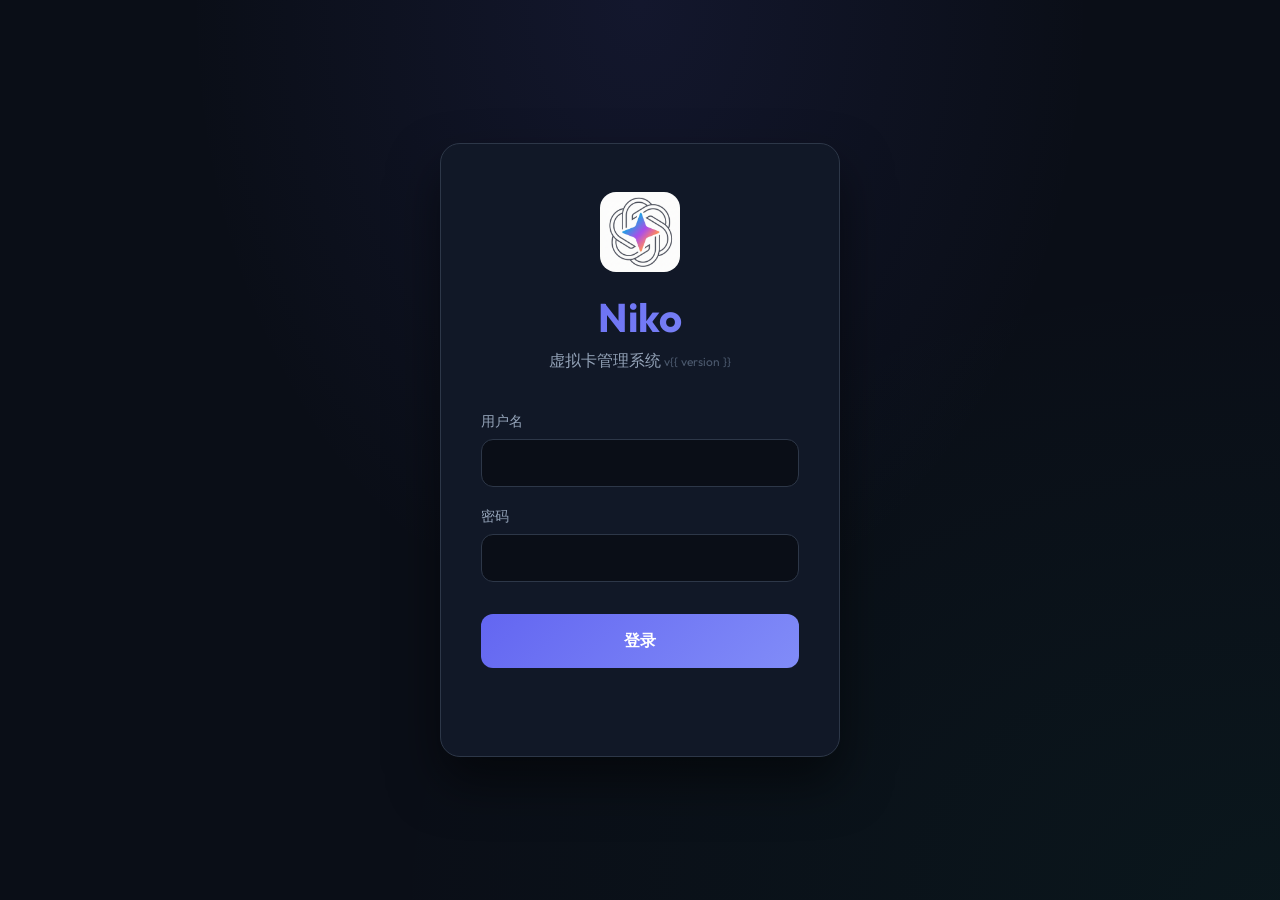
<file: templates/login.html>
<!DOCTYPE html>
<html lang="zh-CN">
<head>
    <meta charset="UTF-8">
    <meta name="viewport" content="width=device-width, initial-scale=1.0, maximum-scale=1.0, user-scalable=no">
    <meta name="theme-color" content="#6366f1">
    <meta name="apple-mobile-web-app-capable" content="yes">
    <meta name="apple-mobile-web-app-status-bar-style" content="black-translucent">
    <meta name="apple-mobile-web-app-title" content="Niko">
    <title>登录 - Niko 虚拟卡</title>
    <link rel="icon" type="image/png" href="/static/favicon.png">
    <link rel="stylesheet" href="/static/style.css">
    <link rel="manifest" href="/static/manifest.json">
    <link rel="apple-touch-icon" href="/static/icon-192.png">
</head>
<body class="login-page">
    <div class="login-container">
        <div class="login-card">
            <div class="login-header">
                <img src="/static/icon.png" alt="Logo" class="login-logo">
                <h1>Niko</h1>
                <p>虚拟卡管理系统 <span class="version">v{{ version }}</span></p>
            </div>
            
            <form class="login-form" onsubmit="handleLogin(event)">
                <div class="form-field">
                    <label for="username">用户名</label>
                    <input type="text" id="username" name="username" required autocomplete="username">
                </div>
                <div class="form-field">
                    <label for="password">密码</label>
                    <input type="password" id="password" name="password" required autocomplete="current-password">
                </div>
                <button type="submit" class="login-btn" id="loginBtn">
                    <span class="btn-text">登录</span>
                    <span class="btn-loading" style="display: none;">
                        <span class="spinner"></span>
                    </span>
                </button>
            </form>
            
            <div id="errorMsg" class="error-msg"></div>
        </div>
    </div>

    <script>
        // 检查是否已登录
        async function checkAuth() {
            const rt = localStorage.getItem('refresh_token');
            if (!rt) return;
            
            try {
                const response = await fetch('/api/auth/refresh', {
                    method: 'POST',
                    headers: { 'Content-Type': 'application/json' },
                    body: JSON.stringify({ refresh_token: rt })
                });
                const data = await response.json();
                
                if (data.success) {
                    localStorage.setItem('access_token', data.access_token);
                    window.location.href = '/admin';
                }
            } catch (e) {
                console.log('Token refresh failed');
            }
        }
        
        checkAuth();

        async function handleLogin(e) {
            e.preventDefault();
            
            const username = document.getElementById('username').value.trim();
            const password = document.getElementById('password').value;
            const btn = document.getElementById('loginBtn');
            const errorMsg = document.getElementById('errorMsg');
            
            if (!username || !password) {
                errorMsg.textContent = '请输入用户名和密码';
                return;
            }
            
            btn.disabled = true;
            btn.querySelector('.btn-text').style.display = 'none';
            btn.querySelector('.btn-loading').style.display = 'inline-flex';
            errorMsg.textContent = '';
            
            try {
                const response = await fetch('/api/auth/login', {
                    method: 'POST',
                    headers: { 'Content-Type': 'application/json' },
                    body: JSON.stringify({ username, password })
                });
                
                const data = await response.json();
                
                if (data.success) {
                    // 保存tokens
                    localStorage.setItem('refresh_token', data.refresh_token);
                    localStorage.setItem('access_token', data.access_token);
                    localStorage.setItem('username', data.username);
                    localStorage.setItem('is_admin', data.is_admin);
                    
                    // 跳转到管理面板
                    window.location.href = '/admin';
                } else {
                    errorMsg.textContent = data.error || '登录失败';
                }
            } catch (error) {
                errorMsg.textContent = '网络错误，请重试';
            } finally {
                btn.disabled = false;
                btn.querySelector('.btn-text').style.display = 'inline';
                btn.querySelector('.btn-loading').style.display = 'none';
            }
        }
        
        // 注册 Service Worker
        if ('serviceWorker' in navigator) {
            navigator.serviceWorker.register('/static/sw.js')
                .catch(err => console.log('SW registration failed:', err));
        }
    </script>
</body>
</html>
</file>
<file: static/style.css>
/* Mercury 虚拟卡管理 - 样式表 */

@import url('https://fonts.googleapis.com/css2?family=JetBrains+Mono:wght@400;500;600&family=Outfit:wght@300;400;500;600;700&display=swap');

:root {
    --bg-primary: #0a0e17;
    --bg-secondary: #111827;
    --bg-card: #1a2233;
    --bg-card-hover: #1e2840;
    --accent: #6366f1;
    --accent-light: #818cf8;
    --accent-glow: rgba(99, 102, 241, 0.3);
    --success: #10b981;
    --danger: #ef4444;
    --warning: #f59e0b;
    --text-primary: #f1f5f9;
    --text-secondary: #94a3b8;
    --text-muted: #64748b;
    --border: #2d3748;
    --border-light: #374151;
}

* {
    margin: 0;
    padding: 0;
    box-sizing: border-box;
}

html,
body {
    height: 100%;
    overflow: hidden;
    overscroll-behavior: none;
}

body {
    font-family: 'Outfit', -apple-system, BlinkMacSystemFont, sans-serif;
    background: var(--bg-primary);
    color: var(--text-primary);
    background-image:
        radial-gradient(ellipse at top, rgba(99, 102, 241, 0.1) 0%, transparent 50%),
        radial-gradient(ellipse at bottom right, rgba(16, 185, 129, 0.05) 0%, transparent 50%);
}

/* Container - 用于登录页等独立页面 */
.container {
    max-width: 900px;
    margin: 0 auto;
    padding: 40px 20px;
}

/* Header - 用于登录页 */
header {
    text-align: center;
    margin-bottom: 48px;
}

header h1 {
    font-size: 2.5rem;
    font-weight: 700;
    background: linear-gradient(135deg, var(--text-primary) 0%, var(--accent-light) 100%);
    -webkit-background-clip: text;
    -webkit-text-fill-color: transparent;
    background-clip: text;
    margin-bottom: 8px;
}

.subtitle {
    color: var(--text-secondary);
    font-size: 1.1rem;
    font-weight: 300;
}

/* Control Panel */
.control-panel {
    background: var(--bg-card);
    border: 1px solid var(--border);
    border-radius: 16px;
    padding: 28px;
    margin-bottom: 16px;
}

.control-panel h2 {
    font-size: 1.25rem;
    font-weight: 600;
    margin-bottom: 20px;
    color: var(--text-primary);
}

.form-row {
    display: flex;
    gap: 20px;
    align-items: flex-end;
    flex-wrap: wrap;
}

.form-group {
    flex: 1;
    min-width: 150px;
}

.form-group label {
    display: block;
    font-size: 0.875rem;
    font-weight: 500;
    color: var(--text-secondary);
    margin-bottom: 8px;
}

.form-group input {
    width: 100%;
    padding: 12px 16px;
    font-size: 1rem;
    font-family: 'JetBrains Mono', monospace;
    background: var(--bg-secondary);
    border: 1px solid var(--border);
    border-radius: 10px;
    color: var(--text-primary);
    transition: all 0.2s ease;
}

.form-group input:focus {
    outline: none;
    border-color: var(--accent);
    box-shadow: 0 0 0 3px var(--accent-glow);
}

.form-group select {
    width: 100%;
    padding: 12px 16px;
    font-size: 1rem;
    font-family: 'JetBrains Mono', monospace;
    background: var(--bg-secondary);
    border: 1px solid var(--border);
    border-radius: 10px;
    color: var(--text-primary);
    transition: all 0.2s ease;
    cursor: pointer;
    appearance: none;
    background-image: url("data:image/svg+xml,%3Csvg xmlns='http://www.w3.org/2000/svg' width='12' height='12' viewBox='0 0 24 24' fill='none' stroke='%239ca3af' stroke-width='2'%3E%3Cpath d='M6 9l6 6 6-6'/%3E%3C/svg%3E");
    background-repeat: no-repeat;
    background-position: right 12px center;
}

.form-group select:focus {
    outline: none;
    border-color: var(--accent);
    box-shadow: 0 0 0 3px var(--accent-glow);
}

.form-group input:disabled,
.form-group select:disabled {
    cursor: not-allowed;
    color: var(--text-muted);
    background: rgba(15, 23, 42, 0.72);
    opacity: 0.68;
}

.control-panel-note {
    margin-top: 14px;
    font-size: 0.82rem;
    color: var(--text-muted);
}

.control-panel-note.active {
    color: #a5b4fc;
}

.sub-control-panel {
    margin-top: 18px;
    padding-top: 18px;
    border-top: 1px solid rgba(148, 163, 184, 0.14);
}

.sub-control-panel.standalone {
    margin-top: 0;
    padding-top: 0;
    border-top: none;
}

.sub-control-panel-header {
    display: flex;
    align-items: flex-start;
    justify-content: space-between;
    gap: 16px;
    margin-bottom: 14px;
}

.sub-control-panel-header h3 {
    margin: 0;
    font-size: 1rem;
    color: var(--text-primary);
}

.sub-control-panel-header p {
    margin: 6px 0 0;
    font-size: 0.84rem;
    color: var(--text-secondary);
}

.sub-control-panel-summary {
    display: flex;
    align-items: center;
    gap: 8px;
    white-space: nowrap;
    color: var(--text-secondary);
    font-size: 0.84rem;
}

.old-card-channel-grid {
    display: grid;
    grid-template-columns: repeat(auto-fit, minmax(220px, 1fr));
    gap: 12px;
    margin-bottom: 16px;
}

.old-card-channel-card {
    background: rgba(15, 23, 42, 0.48);
    border: 1px solid var(--border);
    border-radius: 14px;
    padding: 14px 16px;
    display: flex;
    flex-direction: column;
    gap: 10px;
}

.old-card-channel-card.disabled {
    opacity: 0.68;
}

.old-card-channel-top {
    display: flex;
    align-items: flex-start;
    justify-content: space-between;
    gap: 10px;
}

.old-card-channel-title {
    display: flex;
    flex-direction: column;
    gap: 4px;
}

.old-card-channel-title strong {
    font-size: 0.96rem;
    color: var(--text-primary);
}

.old-card-channel-title span {
    font-size: 0.8rem;
    color: var(--text-secondary);
}

.old-card-channel-stats {
    display: flex;
    flex-wrap: wrap;
    gap: 8px;
}

.old-card-stat-badge {
    padding: 4px 10px;
    border-radius: 999px;
    font-size: 0.76rem;
    color: var(--text-secondary);
    background: rgba(148, 163, 184, 0.12);
    border: 1px solid rgba(148, 163, 184, 0.12);
}

.old-card-stat-badge.available {
    color: #86efac;
    background: rgba(34, 197, 94, 0.16);
    border-color: rgba(34, 197, 94, 0.18);
}

.old-card-stat-badge.disabled {
    color: #fca5a5;
    background: rgba(239, 68, 68, 0.16);
    border-color: rgba(239, 68, 68, 0.18);
}

.old-card-channel-actions {
    display: flex;
    justify-content: flex-end;
}

.old-card-channel-actions button {
    min-width: 92px;
}

button {
    padding: 12px 24px;
    font-size: 1rem;
    font-weight: 600;
    font-family: inherit;
    border: none;
    border-radius: 10px;
    cursor: pointer;
    transition: all 0.2s ease;
}

#createBtn {
    background: linear-gradient(135deg, var(--accent) 0%, var(--accent-light) 100%);
    color: white;
    min-width: 140px;
}

#createBtn:hover:not(:disabled) {
    transform: translateY(-2px);
    box-shadow: 0 8px 24px var(--accent-glow);
}

#createBtn:disabled {
    opacity: 0.7;
    cursor: not-allowed;
}

.btn-group {
    display: flex;
    gap: 8px;
}

.btn-link {
    display: flex;
    align-items: center;
    justify-content: center;
    width: 46px;
    height: 46px;
    background: rgba(99, 102, 241, 0.1);
    border: 1px solid var(--accent);
    border-radius: 10px;
    color: var(--accent-light);
    text-decoration: none;
    transition: all 0.2s ease;
}

.btn-link:hover {
    background: var(--accent);
    color: white;
}

/* Card List */
.card-list {
    background: var(--bg-card);
    border: 1px solid var(--border);
    border-radius: 16px;
    padding: 28px;
}

.list-header {
    display: flex;
    justify-content: space-between;
    align-items: center;
    padding: 16px 20px;
    background: var(--bg-card);
    border: 1px solid var(--border);
    border-radius: 12px;
}

.list-header h2 {
    font-size: 1.25rem;
    font-weight: 600;
    display: flex;
    align-items: center;
    gap: 12px;
    position: relative;
}

.local-latency {
    display: flex;
    align-items: center;
    gap: 10px;
    font-size: 0.9rem;
    color: var(--text-secondary);
}

.badge {
    background: var(--accent);
    color: white;
    font-size: 0.75rem;
    font-weight: 600;
    padding: 4px 10px;
    border-radius: 20px;
    min-width: 42px;
    text-align: center;
    display: inline-block;
}

.btn-danger {
    background: transparent;
    color: var(--danger);
    border: 1px solid var(--danger);
    font-size: 0.875rem;
    padding: 8px 16px;
}

.btn-danger:hover {
    background: var(--danger);
    color: white;
}

/* Card Items */
.card-item {
    background: var(--bg-secondary);
    border: 1px solid var(--border);
    border-radius: 12px;
    padding: 20px;
    margin-bottom: 12px;
    display: flex;
    justify-content: space-between;
    align-items: center;
    gap: 20px;
    transition: all 0.2s ease;
}

.card-item:hover {
    background: var(--bg-card-hover);
    border-color: var(--border-light);
}

.card-item:last-child {
    margin-bottom: 0;
}

/* 紧凑卡片样式 */
.card-item-compact {
    background: var(--bg-secondary);
    border: 1px solid var(--border);
    border-radius: 10px;
    padding: 12px 16px;
    margin-bottom: 8px;
    display: flex;
    align-items: center;
    gap: 16px;
    transition: all 0.2s ease;
}

.card-item-compact:hover {
    background: var(--bg-card-hover);
    border-color: var(--border-light);
}

.card-item-compact:last-child {
    margin-bottom: 0;
}

.card-item-compact .card-pan {
    font-family: 'JetBrains Mono', monospace;
    font-size: 1rem;
    font-weight: 600;
    color: var(--text-primary);
    letter-spacing: 1px;
    cursor: pointer;
    padding: 4px 8px;
    border-radius: 6px;
    transition: background 0.15s;
    order: 1;
}

.card-item-compact .card-pan:hover {
    background: rgba(99, 102, 241, 0.15);
}

.card-item-compact .card-exp {
    font-family: 'JetBrains Mono', monospace;
    font-size: 0.9rem;
    color: var(--text-secondary);
    cursor: pointer;
    padding: 4px 8px;
    border-radius: 6px;
    transition: background 0.15s;
    order: 2;
}

.card-item-compact .card-exp:hover {
    background: rgba(99, 102, 241, 0.15);
}

.card-item-compact .card-cvv {
    font-family: 'JetBrains Mono', monospace;
    font-size: 0.9rem;
    color: var(--text-secondary);
    cursor: pointer;
    padding: 4px 8px;
    border-radius: 6px;
    transition: background 0.15s;
    min-width: 40px;
    text-align: center;
    order: 3;
}

.card-item-compact .card-cvv:hover {
    background: rgba(99, 102, 241, 0.15);
}

.card-item-compact .card-limit-badge {
    font-size: 0.75rem;
    padding: 2px 8px;
    background: linear-gradient(135deg, var(--success) 0%, #059669 100%);
    color: white;
    border-radius: 10px;
    font-weight: 600;
    order: 4;
}

.card-type-badge {
    font-size: 0.7rem;
    padding: 2px 6px;
    border-radius: 4px;
    font-weight: 600;
    order: 5;
}

.card-type-badge.credit {
    background: linear-gradient(135deg, #6366f1 0%, #4f46e5 100%);
    color: white;
}

.card-type-badge.debit {
    background: linear-gradient(135deg, #f59e0b 0%, #d97706 100%);
    color: white;
}

.key-channel-badge {
    display: inline-flex;
    align-items: center;
    max-width: 180px;
    padding: 3px 10px;
    border-radius: 999px;
    font-size: 0.72rem;
    font-weight: 600;
    line-height: 1;
    white-space: nowrap;
    overflow: hidden;
    text-overflow: ellipsis;
}

.key-channel-badge.bound {
    background: rgba(99, 102, 241, 0.16);
    color: #818cf8;
    border: 1px solid rgba(99, 102, 241, 0.28);
}

.key-channel-badge.generic {
    background: rgba(148, 163, 184, 0.16);
    color: var(--text-secondary);
    border: 1px solid rgba(148, 163, 184, 0.24);
}

.card-created-time {
    font-size: 0.7rem;
    color: var(--text-muted);
    order: 6;
}

.card-item-compact .key-channel-badge {
    order: 5;
}

.card-item-compact .card-countdown {
    font-size: 0.85rem;
    color: var(--success);
    margin-left: auto;
    min-width: 70px;
    text-align: right;
    order: 7;
}

.card-item-compact .btn-copy {
    order: 8;
}

.card-item-compact .btn-delete {
    order: 9;
}

.btn-sm {
    padding: 4px 10px !important;
    font-size: 0.75rem !important;
    border-radius: 6px !important;
}

.btn-danger-outline {
    background: transparent;
    color: var(--danger);
    border: 1px solid var(--danger);
    padding: 8px 16px;
    font-size: 0.875rem;
    font-weight: 500;
    border-radius: 8px;
    cursor: pointer;
    transition: all 0.2s ease;
}

.btn-danger-outline:hover {
    background: var(--danger);
    color: white;
}

.card-main {
    flex: 1;
}

.card-header {
    display: flex;
    align-items: center;
    gap: 12px;
    margin-bottom: 12px;
    flex-wrap: wrap;
}

.card-number {
    font-family: 'JetBrains Mono', monospace;
    font-size: 1.5rem;
    font-weight: 600;
    letter-spacing: 2px;
    color: var(--text-primary);
}

.card-account {
    font-size: 0.75rem;
    padding: 4px 10px;
    background: rgba(99, 102, 241, 0.15);
    color: var(--accent-light);
    border-radius: 20px;
    font-weight: 500;
}

.card-limit-badge {
    font-size: 0.8rem;
    padding: 4px 12px;
    background: linear-gradient(135deg, var(--success) 0%, #059669 100%);
    color: white;
    border-radius: 20px;
    font-weight: 600;
}

.card-details {
    display: flex;
    gap: 24px;
    flex-wrap: wrap;
}

.detail-item {
    display: flex;
    flex-direction: column;
    gap: 4px;
}

.detail-item label {
    font-size: 0.75rem;
    color: var(--text-muted);
    text-transform: uppercase;
    letter-spacing: 0.5px;
}

.detail-item .value {
    font-family: 'JetBrains Mono', monospace;
    font-size: 1rem;
    color: var(--text-secondary);
}

.countdown {
    color: var(--success) !important;
    font-weight: 500;
}

.countdown.expiring {
    color: var(--warning) !important;
    animation: pulse 1s infinite;
}

@keyframes pulse {

    0%,
    100% {
        opacity: 1;
    }

    50% {
        opacity: 0.5;
    }
}

.card-actions {
    display: flex;
    gap: 8px;
}

.btn-copy,
.btn-delete {
    padding: 8px 16px;
    font-size: 0.875rem;
    font-weight: 500;
    border-radius: 8px;
}

.btn-copy {
    background: var(--bg-card);
    color: var(--text-secondary);
    border: 1px solid var(--border);
}

.btn-copy:hover {
    background: var(--accent);
    color: white;
    border-color: var(--accent);
}

.btn-delete {
    background: transparent;
    color: var(--text-muted);
    border: 1px solid var(--border);
}

.btn-delete:hover {
    background: var(--danger);
    color: white;
    border-color: var(--danger);
}

.btn-warning {
    background: transparent;
    color: #8b5cf6;
    border: 1px solid #8b5cf6;
    padding: 6px 12px;
    font-size: 0.8rem;
    font-weight: 500;
    border-radius: 6px;
    cursor: pointer;
    transition: all 0.2s;
    display: inline-flex;
    align-items: center;
    gap: 6px;
}

.btn-warning:hover {
    background: #8b5cf6;
    color: white;
}

.btn-warning.debit {
    color: #f59e0b;
    border-color: #f59e0b;
}

.btn-warning.debit:hover {
    background: #f59e0b;
    color: white;
}

.org-filter-row {
    display: flex;
    align-items: center;
    gap: 12px;
    margin-top: 12px;
}

.org-filter-row select {
    padding: 6px 12px;
    border-radius: 6px;
    border: 1px solid var(--border);
    background: var(--bg-secondary);
    color: var(--text);
    font-size: 0.875rem;
    min-width: 150px;
}

.org-filter-row select#timeFilter {
    min-width: 120px;
}

.org-card-actions {
    display: flex;
    gap: 8px;
    margin-left: auto;
}

.account-actions-row {
    display: flex;
    align-items: center;
    gap: 12px;
    margin-top: 8px;
    padding-top: 8px;
    border-top: 1px solid var(--border);
}

.account-cards-actions {
    display: flex;
    flex-direction: column;
    gap: 4px;
}

.card-count {
    background: rgba(255, 255, 255, 0.15);
    padding: 2px 6px;
    border-radius: 4px;
    font-size: 0.75rem;
    min-width: 20px;
    text-align: center;
}

/* Header Actions */
.header-actions {
    display: flex;
    gap: 8px;
    align-items: center;
}

/* Filter Buttons */
.filter-buttons {
    display: inline-flex;
    flex-wrap: wrap;
    gap: 2px;
    background: var(--bg-secondary);
    padding: 2px;
    border-radius: 6px;
    border: 1px solid var(--border);
    position: static;
    vertical-align: middle;
    max-width: min(720px, 56vw);
}

.filter-btn {
    padding: 3px 10px;
    font-size: 0.7rem;
    font-weight: 500;
    border: none;
    border-radius: 4px;
    cursor: pointer;
    transition: all 0.2s ease;
    background: transparent;
    color: var(--text-muted);
    white-space: nowrap;
}

.filter-btn:hover {
    color: var(--text-primary);
    background: var(--bg-card);
}

.filter-btn.active {
    background: var(--accent);
    color: white;
}

/* 添加方式切换按钮 */
.add-mode-toggle {
    display: flex;
    gap: 10px;
    flex-wrap: wrap;
}

.timoes-pool-panel {
    padding: 14px;
    border: 1px solid var(--border);
    border-radius: 12px;
    background: rgba(99, 102, 241, 0.06);
}

.timoes-pool-panel.standalone {
    height: 100%;
    min-height: 100%;
    display: flex;
    flex-direction: column;
}

.timoes-pool-header {
    display: flex;
    justify-content: space-between;
    align-items: flex-start;
    gap: 12px;
    margin-bottom: 12px;
    flex-wrap: wrap;
}

.timoes-pool-title {
    font-weight: 600;
}

.timoes-pool-header-actions {
    display: flex;
    align-items: center;
    gap: 10px;
    flex-wrap: wrap;
    justify-content: flex-end;
}

.timoes-pool-subtitle {
    font-size: 12px;
    color: var(--text-secondary);
    margin-top: 4px;
}

.timoes-pool-stats {
    min-height: 42px;
    display: flex;
    align-items: center;
    padding: 10px 12px;
    border: 1px solid var(--border);
    border-radius: 10px;
    background: var(--bg-card);
    color: var(--text-secondary);
    font-size: 13px;
}

.timoes-pool-label {
    display: block;
    margin-bottom: 8px;
    color: var(--text-secondary);
    font-size: 13px;
}

.timoes-pool-textarea {
    width: 100%;
    height: 110px;
    resize: vertical;
    background: var(--bg-card);
    color: var(--text-primary);
    border: 1px solid var(--border);
    border-radius: 12px;
    padding: 12px;
    box-sizing: border-box;
}

.timoes-pool-body {
    flex: 1;
    display: flex;
    flex-direction: column;
}

.timoes-pool-editor {
    flex: 1;
    display: flex;
    flex-direction: column;
}

.timoes-pool-panel.standalone .timoes-pool-textarea {
    flex: 1;
    min-height: 260px;
}

.timoes-pool-footer {
    margin-top: 12px;
    display: flex;
    justify-content: space-between;
    align-items: center;
    gap: 12px;
    flex-wrap: wrap;
}

.timoes-pool-hint {
    font-size: 12px;
    color: var(--text-secondary);
}

.channels-page {
    display: flex;
    flex-direction: column;
    gap: 16px;
}

.channels-page > .control-panel,
.channels-page > .timoes-pool-panel {
    margin-bottom: 0;
}

#channelsPanel .panel-fixed .control-panel {
    margin-bottom: 0;
}

.channels-panel-header {
    display: flex;
    justify-content: space-between;
    align-items: flex-start;
    gap: 16px;
    margin-bottom: 14px;
    flex-wrap: wrap;
}

.channels-panel-subtitle {
    margin: 6px 0 0;
    color: var(--text-secondary);
    font-size: 13px;
    line-height: 1.6;
}

.backend-channel-grid {
    display: grid;
    grid-template-columns: repeat(auto-fit, minmax(200px, 1fr));
    gap: 12px;
}

.backend-channel-card {
    border: 1px solid rgba(255, 255, 255, 0.08);
    border-radius: 14px;
    background: rgba(255, 255, 255, 0.03);
    padding: 14px 16px;
    display: flex;
    flex-direction: column;
    gap: 6px;
}

.backend-channel-head {
    color: var(--text-primary);
    font-size: 1.05rem;
    font-weight: 700;
    letter-spacing: 0.02em;
}

.backend-channel-label {
    color: var(--text-primary);
    font-size: 0.95rem;
    font-weight: 600;
}

.backend-channel-meta,
.backend-channel-count,
.display-channel-route {
    color: var(--text-secondary);
    font-size: 13px;
}

.backend-channel-address {
    min-height: 40px;
    padding: 10px 12px;
    border-radius: 12px;
    background: rgba(255, 255, 255, 0.04);
    color: var(--text-secondary);
    font-size: 12px;
    line-height: 1.6;
}

.backend-channel-actions {
    display: flex;
    align-items: center;
    justify-content: space-between;
    gap: 10px;
    flex-wrap: wrap;
    margin-top: auto;
}

.manual-card-textarea {
    min-height: 180px;
}

.pool-manager-drawer {
    position: fixed;
    inset: 0;
    z-index: 2300;
}

.pool-manager-backdrop {
    position: absolute;
    inset: 0;
    background: rgba(3, 8, 20, 0.72);
    backdrop-filter: blur(6px);
    opacity: 0;
    transition: opacity 0.22s ease;
}

.pool-manager-panel {
    position: absolute;
    top: 16px;
    right: 16px;
    bottom: 16px;
    width: min(760px, calc(100vw - 32px));
    display: flex;
    flex-direction: column;
    background: linear-gradient(180deg, rgba(17, 24, 39, 0.98), rgba(10, 14, 23, 0.98));
    border: 1px solid var(--border);
    border-radius: 20px;
    box-shadow: 0 20px 60px rgba(0, 0, 0, 0.35);
    overflow: hidden;
    transform: translateX(28px);
    opacity: 0;
    transition: transform 0.22s ease, opacity 0.22s ease;
}

.pool-manager-drawer.show .pool-manager-backdrop {
    opacity: 1;
}

.pool-manager-drawer.show .pool-manager-panel {
    transform: translateX(0);
    opacity: 1;
}

.pool-manager-header {
    display: flex;
    align-items: flex-start;
    justify-content: space-between;
    gap: 16px;
    padding: 24px 24px 18px;
    border-bottom: 1px solid rgba(255, 255, 255, 0.06);
}

.pool-manager-header h3 {
    margin: 0;
    font-size: 1.2rem;
    font-weight: 700;
    color: var(--text-primary);
}

.pool-manager-summary {
    margin-top: 6px;
    color: var(--text-secondary);
    font-size: 13px;
    line-height: 1.5;
}

.pool-manager-toolbar {
    padding: 18px 24px;
    border-bottom: 1px solid rgba(255, 255, 255, 0.06);
    background: rgba(255, 255, 255, 0.02);
    display: flex;
    flex-direction: column;
    gap: 12px;
}

.pool-manager-toolbar-row {
    display: flex;
    align-items: flex-end;
    gap: 12px;
    flex-wrap: wrap;
}

.pool-manager-toolbar-row .form-field {
    flex: 1;
    min-width: 160px;
}

.pool-manager-toolbar-actions {
    display: flex;
    align-items: flex-end;
    gap: 8px;
}

.pool-manager-toolbar-note {
    font-size: 12px;
    color: var(--text-secondary);
    line-height: 1.6;
}

.pool-manager-body {
    flex: 1;
    overflow-y: auto;
    padding: 20px 24px 24px;
    display: flex;
    flex-direction: column;
    gap: 14px;
}

.pool-manager-card {
    display: flex;
    flex-direction: column;
    gap: 14px;
    padding: 16px;
    border-radius: 16px;
    border: 1px solid rgba(255, 255, 255, 0.08);
    background: rgba(255, 255, 255, 0.03);
}

.pool-manager-card-header {
    display: flex;
    align-items: flex-start;
    justify-content: space-between;
    gap: 16px;
    flex-wrap: wrap;
}

.pool-manager-card-title {
    color: var(--text-primary);
    font-size: 1rem;
    font-weight: 700;
    letter-spacing: 0.02em;
}

.pool-manager-card-meta {
    margin-top: 4px;
    color: var(--text-secondary);
    font-size: 12px;
    line-height: 1.5;
}

.pool-manager-pills {
    display: flex;
    align-items: center;
    gap: 8px;
    flex-wrap: wrap;
}

.pool-manager-pill {
    display: inline-flex;
    align-items: center;
    padding: 4px 10px;
    border-radius: 999px;
    background: rgba(255, 255, 255, 0.06);
    color: var(--text-secondary);
    font-size: 12px;
    line-height: 1;
}

.pool-manager-pill.success {
    background: rgba(34, 197, 94, 0.14);
    color: #86efac;
}

.pool-manager-pill.warning {
    background: rgba(245, 158, 11, 0.14);
    color: #fcd34d;
}

.pool-manager-pill.muted {
    background: rgba(148, 163, 184, 0.12);
    color: #cbd5f5;
}

.pool-manager-grid {
    display: grid;
    grid-template-columns: repeat(3, minmax(0, 1fr));
    gap: 12px;
}

.pool-manager-grid.manual {
    grid-template-columns: repeat(7, minmax(0, 1fr));
}

.pool-manager-grid.manual .form-field:first-child {
    grid-column: span 2;
}

.pool-manager-field {
    width: 100%;
    padding: 12px 14px;
    font-size: 0.95rem;
    font-family: 'JetBrains Mono', monospace;
    background: var(--bg-secondary);
    border: 1px solid var(--border);
    border-radius: 10px;
    color: var(--text-primary);
    transition: all 0.2s ease;
}

.pool-manager-field:focus {
    outline: none;
    border-color: var(--accent);
    box-shadow: 0 0 0 3px var(--accent-glow);
}

select.pool-manager-field {
    appearance: none;
    background-image: url("data:image/svg+xml,%3Csvg xmlns='http://www.w3.org/2000/svg' width='12' height='12' viewBox='0 0 24 24' fill='none' stroke='%239ca3af' stroke-width='2'%3E%3Cpath d='M6 9l6 6 6-6'/%3E%3C/svg%3E");
    background-repeat: no-repeat;
    background-position: right 12px center;
    padding-right: 34px;
}

.pool-manager-note {
    padding: 10px 12px;
    border-radius: 12px;
    background: rgba(255, 255, 255, 0.04);
    color: var(--text-secondary);
    font-size: 12px;
    line-height: 1.6;
}

.pool-manager-actions {
    display: flex;
    align-items: center;
    justify-content: flex-end;
    gap: 8px;
    flex-wrap: wrap;
}

.display-channel-list {
    display: flex;
    flex-direction: column;
    gap: 12px;
}

.display-channel-item {
    display: flex;
    align-items: center;
    justify-content: space-between;
    gap: 16px;
    padding: 14px 16px;
    border: 1px solid rgba(255, 255, 255, 0.08);
    border-radius: 14px;
    background: rgba(255, 255, 255, 0.03);
    flex-wrap: wrap;
}

.display-channel-item.disabled {
    opacity: 0.7;
}

.display-channel-main {
    min-width: 220px;
    flex: 1;
}

.display-channel-name {
    color: var(--text-primary);
    font-size: 0.98rem;
    font-weight: 700;
    margin-bottom: 4px;
}

.display-channel-badges {
    display: flex;
    align-items: center;
    gap: 8px;
    flex-wrap: wrap;
}

.display-channel-pill {
    display: inline-flex;
    align-items: center;
    padding: 4px 10px;
    border-radius: 999px;
    background: rgba(255, 255, 255, 0.06);
    color: var(--text-secondary);
    font-size: 12px;
    line-height: 1;
}

.display-channel-pill.success {
    background: rgba(34, 197, 94, 0.14);
    color: #86efac;
}

.display-channel-pill.muted {
    background: rgba(148, 163, 184, 0.12);
    color: #cbd5f5;
}

.display-channel-actions {
    display: flex;
    align-items: center;
    gap: 8px;
    flex-wrap: wrap;
}

.empty-state.compact {
    min-height: 120px;
    border-radius: 14px;
}

.redeem-channel-group {
    flex: 1 1 100%;
}

.redeem-channel-grid {
    display: grid;
    grid-template-columns: repeat(auto-fit, minmax(170px, 1fr));
    gap: 12px;
}

.redeem-channel-item {
    display: flex;
    align-items: center;
    gap: 10px;
    padding: 12px 14px;
    border: 1px solid rgba(255, 255, 255, 0.08);
    border-radius: 14px;
    background: rgba(255, 255, 255, 0.03);
    cursor: pointer;
    transition: border-color 0.2s ease, background 0.2s ease, transform 0.2s ease;
}

.redeem-channel-item:hover {
    border-color: rgba(99, 102, 241, 0.35);
    background: rgba(99, 102, 241, 0.08);
    transform: translateY(-1px);
}

.redeem-channel-item input {
    appearance: none;
    -webkit-appearance: none;
    width: 18px;
    height: 18px;
    margin: 0;
    flex-shrink: 0;
    align-self: center;
    display: grid;
    place-items: center;
    border: 1px solid rgba(255, 255, 255, 0.14);
    border-radius: 5px;
    background: rgba(255, 255, 255, 0.05);
    transition: border-color 0.2s ease, background 0.2s ease, box-shadow 0.2s ease;
}

.redeem-channel-item input::after {
    content: "";
    width: 5px;
    height: 9px;
    border: solid #fff;
    border-width: 0 2px 2px 0;
    transform: rotate(45deg) scale(0);
    transform-origin: center;
    transition: transform 0.16s ease;
}

.redeem-channel-item input:checked {
    border-color: #2f7bff;
    background: #2f7bff;
    box-shadow: 0 0 0 3px rgba(47, 123, 255, 0.16);
}

.redeem-channel-item input:checked::after {
    transform: rotate(45deg) scale(1);
}

.redeem-channel-item input:focus-visible {
    outline: none;
    box-shadow: 0 0 0 3px rgba(47, 123, 255, 0.22);
}

.redeem-channel-text {
    flex: 1;
    min-width: 0;
    display: flex;
    align-items: center;
    justify-content: space-between;
    gap: 12px;
}

.redeem-channel-name {
    color: var(--text-primary);
    font-weight: 600;
    letter-spacing: 0.02em;
    line-height: 1.2;
}

.redeem-channel-meta {
    color: var(--text-secondary);
    font-size: 12px;
    line-height: 1.2;
    flex-shrink: 0;
}

.redeem-channel-note {
    margin-top: 10px;
    color: var(--text-secondary);
    font-size: 13px;
    line-height: 1.6;
}

.mode-btn {
    padding: 8px 16px;
    font-size: 0.85rem;
    font-weight: 500;
    border: 1px solid var(--border);
    border-radius: 6px;
    background: transparent;
    color: var(--text-secondary);
    cursor: pointer;
    transition: all 0.2s;
}

.mode-btn:hover {
    color: var(--text-primary);
    border-color: var(--accent);
}

.mode-btn.active {
    background: var(--accent);
    color: white;
    border-color: var(--accent);
}

/* Search Box */
.search-box {
    position: relative;
    display: flex;
    align-items: center;
    height: 36px;
}

.search-box .btn-search {
    width: 36px;
    height: 36px;
    padding: 0;
    display: flex;
    align-items: center;
    justify-content: center;
    background: transparent;
    border: 1px solid var(--border);
    border-radius: 8px;
    color: var(--text-muted);
    cursor: pointer;
    transition: all 0.2s ease;
}

.search-box .btn-search:hover {
    border-color: var(--accent);
    color: var(--accent);
}

.search-box input {
    position: absolute;
    right: 0;
    width: 0;
    height: 36px;
    padding: 0;
    font-size: 0.875rem;
    background: var(--bg-secondary);
    border: 1px solid var(--border);
    border-radius: 8px;
    color: var(--text-primary);
    opacity: 0;
    transition: all 0.3s ease;
}

.search-box input::placeholder {
    color: var(--text-muted);
}

.search-box .btn-clear {
    position: absolute;
    right: 8px;
    width: 20px;
    height: 20px;
    padding: 0;
    display: flex;
    align-items: center;
    justify-content: center;
    background: transparent;
    border: none;
    color: var(--text-muted);
    cursor: pointer;
    opacity: 0;
    transition: all 0.2s ease;
}

.search-box .btn-clear:hover {
    color: var(--text-primary);
}

.search-box:hover .btn-search,
.search-box.expanded .btn-search {
    opacity: 0;
    pointer-events: none;
}

.search-box:hover input,
.search-box.expanded input {
    width: 180px;
    padding: 0 32px 0 12px;
    opacity: 1;
    border-color: var(--accent);
}

.search-box:hover input:focus,
.search-box.expanded input:focus {
    outline: none;
    box-shadow: 0 0 0 3px var(--accent-glow);
}

.search-box:hover .btn-clear,
.search-box.expanded .btn-clear {
    opacity: 1;
}

.btn-secondary {
    background: transparent;
    color: var(--text-secondary);
    border: 1px solid var(--border);
    font-size: 0.875rem;
    padding: 8px 16px;
}

.btn-secondary:hover {
    background: var(--accent);
    color: white;
    border-color: var(--accent);
}

.btn-danger:disabled {
    opacity: 0.5;
    cursor: not-allowed;
}

/* Inline Progress */
.inline-progress {
    margin-top: 20px;
    padding: 16px 20px;
    background: var(--bg-secondary);
    border-radius: 12px;
    border: 1px solid var(--border);
}

.inline-progress.danger .progress-fill {
    background: linear-gradient(90deg, var(--danger) 0%, #f87171 100%);
}

.inline-progress .progress-header {
    display: flex;
    justify-content: space-between;
    align-items: center;
    margin-bottom: 12px;
}

.inline-progress .progress-title {
    font-size: 0.9rem;
    font-weight: 500;
    color: var(--text-secondary);
}

.inline-progress .progress-bar {
    margin-bottom: 8px;
}

.inline-progress .progress-info {
    display: flex;
    justify-content: space-between;
    font-size: 0.8rem;
    color: var(--text-muted);
}

.btn-stop {
    background: transparent;
    color: var(--warning);
    border: 1px solid var(--warning);
    padding: 4px 12px;
    font-size: 0.75rem;
    border-radius: 6px;
}

.btn-stop:hover {
    background: var(--warning);
    color: var(--bg-primary);
}

/* Empty State */
.empty-state {
    text-align: center;
    padding: 60px 20px;
    color: var(--text-muted);
    font-size: 1rem;
}

/* Toast */
.toast {
    position: fixed;
    bottom: 24px;
    left: 50%;
    transform: translateX(-50%) translateY(100px);
    padding: 14px 24px;
    border-radius: 10px;
    font-weight: 500;
    opacity: 0;
    transition: all 0.3s ease;
    z-index: 1000;
}

.toast.show {
    transform: translateX(-50%) translateY(0);
    opacity: 1;
}

.toast.success {
    background: var(--success);
    color: white;
}

.toast.error {
    background: var(--danger);
    color: white;
}

.toast.info {
    background: var(--accent);
    color: white;
}

/* Modal */
.modal {
    position: fixed;
    top: 0;
    left: 0;
    width: 100%;
    height: 100%;
    background: rgba(0, 0, 0, 0.8);
    backdrop-filter: blur(8px);
    display: flex;
    align-items: center;
    justify-content: center;
    z-index: 2000;
    opacity: 0;
    visibility: hidden;
    transition: all 0.3s ease;
}

.modal.show {
    opacity: 1;
    visibility: visible;
}

.modal-content {
    background: var(--bg-card);
    border: 1px solid var(--border);
    border-radius: 20px;
    width: 90%;
    max-width: 480px;
    transform: scale(0.9) translateY(20px);
    transition: all 0.3s ease;
}

.modal.show .modal-content {
    transform: scale(1) translateY(0);
}

.modal-header {
    padding: 24px 28px 16px;
    border-bottom: 1px solid var(--border);
}

.modal-header h3 {
    font-size: 1.25rem;
    font-weight: 600;
    color: var(--text-primary);
}

.modal-body {
    padding: 24px 28px 28px;
    max-height: 70vh;
    overflow-y: auto;
}

/* Progress Bar */
.progress-container {
    margin-bottom: 16px;
}

.progress-bar {
    height: 8px;
    background: var(--bg-secondary);
    border-radius: 4px;
    overflow: hidden;
    margin-bottom: 8px;
}

.progress-fill {
    height: 100%;
    background: linear-gradient(90deg, var(--accent) 0%, var(--accent-light) 100%);
    border-radius: 4px;
    width: 0%;
    transition: width 0.3s ease;
}

.progress-text {
    text-align: center;
    font-family: 'JetBrains Mono', monospace;
    font-size: 0.875rem;
    color: var(--text-secondary);
}

.progress-message {
    text-align: center;
    font-size: 0.95rem;
    color: var(--text-muted);
    margin-bottom: 16px;
    min-height: 24px;
}

/* Progress Log */
.progress-log {
    max-height: 200px;
    overflow-y: auto;
    background: var(--bg-secondary);
    border-radius: 10px;
    padding: 12px 16px;
}

.progress-log:empty {
    display: none;
}

.log-item {
    font-family: 'JetBrains Mono', monospace;
    font-size: 0.8rem;
    padding: 6px 0;
    border-bottom: 1px solid var(--border);
    color: var(--text-secondary);
}

.log-item:last-child {
    border-bottom: none;
}

.log-item.success {
    color: var(--success);
}

.log-item.error {
    color: var(--danger);
}

.log-item.info {
    color: var(--accent-light);
}

/* Scrollbar */
.progress-log::-webkit-scrollbar {
    width: 6px;
}

.progress-log::-webkit-scrollbar-track {
    background: transparent;
}

.progress-log::-webkit-scrollbar-thumb {
    background: var(--border);
    border-radius: 3px;
}

.progress-log::-webkit-scrollbar-thumb:hover {
    background: var(--border-light);
}

/* App Layout - 左侧导航布局 */
.app-layout {
    display: flex;
    height: 100vh;
    overflow: hidden;
}

/* Sidebar */
.sidebar {
    width: 220px;
    background: var(--bg-secondary);
    border: 1px solid var(--border);
    border-radius: 16px;
    display: flex;
    flex-direction: column;
    position: fixed;
    left: 16px;
    top: 16px;
    bottom: 16px;
    z-index: 100;
}

.sidebar-header {
    padding: 24px 20px;
    border-bottom: 1px solid var(--border);
    display: flex;
    align-items: center;
    gap: 12px;
}

.sidebar-logo {
    width: 44px;
    height: 44px;
    border-radius: 10px;
    flex-shrink: 0;
}

.sidebar-title {
    display: flex;
    flex-direction: column;
}

.sidebar-header h1 {
    font-size: 1.5rem;
    font-weight: 700;
    background: linear-gradient(135deg, var(--text-primary) 0%, var(--accent-light) 100%);
    -webkit-background-clip: text;
    -webkit-text-fill-color: transparent;
    background-clip: text;
    margin-bottom: 4px;
}

.sidebar-header .subtitle {
    font-size: 0.875rem;
    color: var(--text-muted);
}

.sidebar-nav {
    flex: 1;
    padding: 16px 12px;
    display: flex;
    flex-direction: column;
    gap: 4px;
}

.nav-item {
    display: flex;
    align-items: center;
    gap: 12px;
    padding: 12px 16px;
    font-size: 0.95rem;
    font-weight: 500;
    background: transparent;
    border: none;
    border-radius: 10px;
    color: var(--text-muted);
    cursor: pointer;
    transition: all 0.2s ease;
    text-align: left;
    width: 100%;
}

.nav-item.mobile-logout {
    display: none;
}

.nav-item:hover {
    background: var(--bg-card);
    color: var(--text-secondary);
}

.nav-item.active {
    background: var(--accent);
    color: white;
}

.nav-item svg {
    flex-shrink: 0;
}

.sidebar-footer {
    padding: 16px;
    border-top: 1px solid var(--border);
}

.sidebar-footer .user-info {
    font-size: 0.875rem;
    color: var(--text-secondary);
    margin-bottom: 12px;
    padding: 0 8px;
    display: flex;
    justify-content: space-between;
    align-items: center;
}

.sidebar-footer .version-meta {
    display: inline-flex;
    align-items: center;
    gap: 8px;
    justify-content: flex-end;
    flex-wrap: wrap;
}

.version {
    font-size: 0.75rem;
    color: var(--text-muted);
    opacity: 0.7;
}

.sidebar-footer .powered-by-link {
    font-size: 0.72rem;
    color: #a5b4fc;
    text-decoration: none;
    transition: color 0.2s ease, opacity 0.2s ease;
    opacity: 0.9;
}

.sidebar-footer .powered-by-link:hover {
    color: #c7d2fe;
}

.sidebar-footer .btn-logout {
    display: flex;
    align-items: center;
    gap: 8px;
    width: 100%;
    padding: 10px 16px;
    font-size: 0.9rem;
    font-weight: 500;
    background: transparent;
    border: 1px solid var(--border);
    border-radius: 8px;
    color: var(--text-muted);
    cursor: pointer;
    transition: all 0.2s ease;
}

.sidebar-footer .btn-logout:hover {
    background: var(--danger);
    border-color: var(--danger);
    color: white;
}

/* Main Content */
.main-content {
    flex: 1;
    margin-left: 252px;
    padding: 16px 16px 12px 0;
    max-width: calc(100vw - 252px);
    height: 100vh;
    overflow: hidden;
    display: flex;
    flex-direction: column;
    box-sizing: border-box;
}

/* Tab Content */
.tab-content {
    display: none;
    flex-direction: column;
    height: 100%;
    overflow: hidden;
}

.tab-content.active {
    display: flex;
}

/* 移动端滑动动画 */
@media (max-width: 768px) {
    .tab-content {
        position: absolute;
        top: 0;
        left: 0;
        right: 0;
        bottom: 0;
        transform: translateX(100%);
        opacity: 0;
        transition: transform 0.3s ease, opacity 0.3s ease;
    }

    .tab-content.active {
        position: relative;
        transform: translateX(0);
        opacity: 1;
    }

    .tab-content.slide-out-left {
        transform: translateX(-100%);
        opacity: 0;
    }

    .tab-content.slide-out-right {
        transform: translateX(100%);
        opacity: 0;
    }

    .tab-content.slide-in-left {
        animation: slideInLeft 0.3s ease forwards;
    }

    .tab-content.slide-in-right {
        animation: slideInRight 0.3s ease forwards;
    }

    @keyframes slideInLeft {
        from {
            transform: translateX(-100%);
            opacity: 0;
        }

        to {
            transform: translateX(0);
            opacity: 1;
        }
    }

    @keyframes slideInRight {
        from {
            transform: translateX(100%);
            opacity: 0;
        }

        to {
            transform: translateX(0);
            opacity: 1;
        }
    }
}

/* Panel Fixed Header */
.panel-fixed {
    flex-shrink: 0;
    padding: 0 0 16px;
    background: var(--bg-primary);
}

/* Panel Scrollable Content */
.panel-scroll {
    flex: 1;
    overflow-y: auto;
    overflow-x: hidden;
    padding: 0 0 16px;
    overscroll-behavior: contain;
}

.panel-scroll::-webkit-scrollbar {
    width: 8px;
}

.panel-scroll::-webkit-scrollbar-track {
    background: transparent;
}

.panel-scroll::-webkit-scrollbar-thumb {
    background: var(--border);
    border-radius: 4px;
}

.panel-scroll::-webkit-scrollbar-thumb:hover {
    background: var(--border-light);
}

/* 旧的 tabs 样式保留以防兼容 */
.tabs {
    display: none;
}

.tab {
    display: none;
}

/* Key Items */
.key-item {
    background: var(--bg-secondary);
    border: 1px solid var(--border);
    border-radius: 12px;
    padding: 16px 20px;
    margin-bottom: 12px;
    display: flex;
    justify-content: space-between;
    align-items: center;
    gap: 16px;
    transition: all 0.2s ease;
}

.key-item:hover {
    background: var(--bg-card-hover);
    border-color: var(--border-light);
}

.key-item:last-child {
    margin-bottom: 0;
}

.key-main {
    flex: 1;
    min-width: 0;
}

.key-header {
    display: flex;
    align-items: center;
    gap: 10px;
    margin-bottom: 4px;
}

.key-id {
    font-family: 'JetBrains Mono', monospace;
    font-size: 0.9rem;
    color: var(--text-primary);
    word-break: break-all;
}

.key-limit-badge {
    font-size: 0.75rem;
    padding: 2px 8px;
    background: linear-gradient(135deg, var(--success) 0%, #059669 100%);
    color: white;
    border-radius: 12px;
    font-weight: 600;
    flex-shrink: 0;
}

.key-limit-badge.old-card {
    background: linear-gradient(135deg, #f59e0b 0%, #ea580c 100%);
}

.key-info {
    font-size: 0.8rem;
    color: var(--text-muted);
}

.key-actions {
    display: flex;
    gap: 8px;
    flex-shrink: 0;
}

/* 紧凑卡密样式 */
.key-item-compact {
    background: var(--bg-secondary);
    border: 1px solid var(--border);
    border-radius: 10px;
    padding: 12px 16px;
    margin-bottom: 8px;
    display: flex;
    align-items: center;
    gap: 16px;
    transition: all 0.2s ease;
}

.key-item-compact:hover {
    background: var(--bg-card-hover);
    border-color: var(--border-light);
}

.key-item-compact:last-child {
    margin-bottom: 0;
}

.key-item-compact .key-code {
    font-family: 'JetBrains Mono', monospace;
    font-size: 0.85rem;
    color: var(--text-primary);
    cursor: pointer;
    padding: 4px 8px;
    border-radius: 6px;
    transition: background 0.15s;
    word-break: break-all;
}

.key-item-compact .key-code:hover {
    background: rgba(99, 102, 241, 0.15);
}

.key-item-compact .key-limit-badge {
    font-size: 0.7rem;
    padding: 2px 8px;
    order: 2;
}

.key-item-compact .key-channel-badge {
    order: 3;
}

.key-item-compact .card-created-time {
    order: 4;
}

.key-item-compact .key-expire {
    order: 5;
    font-size: 0.8rem;
    color: var(--text-muted);
    white-space: nowrap;
    margin-left: auto;
}

.key-item-compact .btn-copy {
    order: 6;
}

.key-item-compact .btn-delete {
    order: 7;
}

/* 开卡记录样式 */
.record-item {
    background: var(--bg-secondary);
    border: 1px solid var(--border);
    border-radius: 10px;
    padding: 12px 16px;
    margin-bottom: 8px;
    display: flex;
    align-items: center;
    gap: 16px;
    transition: all 0.2s ease;
}

.record-item:hover {
    background: var(--bg-card-hover);
    border-color: var(--border-light);
}

.record-item:last-child {
    margin-bottom: 0;
}

.record-item .record-key {
    font-family: 'JetBrains Mono', monospace;
    font-size: 0.7rem;
    color: var(--text-secondary);
    cursor: pointer;
    padding: 4px 8px;
    border-radius: 6px;
    background: var(--bg-primary);
    transition: background 0.15s;
    word-break: break-all;
    max-width: 280px;
}

.record-item .record-key:hover {
    background: rgba(99, 102, 241, 0.15);
    color: var(--accent-light);
}

/* 直接创建的卡片显示用户名，用不同颜色区分 */
.record-item .record-key.direct-creation {
    color: #06b6d4;
    font-weight: 600;
    cursor: default;
}

.record-item .record-key.direct-creation:hover {
    background: rgba(6, 182, 212, 0.15);
    color: #22d3ee;
}

.record-item .record-arrow {
    color: var(--text-muted);
    font-size: 0.9rem;
}

.record-item .record-pan {
    font-family: 'JetBrains Mono', monospace;
    font-size: 1rem;
    font-weight: 600;
    color: var(--text-primary);
    letter-spacing: 1px;
    cursor: pointer;
    padding: 4px 8px;
    border-radius: 6px;
    transition: background 0.15s;
}

.record-item .record-pan:hover {
    background: rgba(99, 102, 241, 0.15);
}

.record-item .record-exp,
.record-item .record-cvv {
    font-family: 'JetBrains Mono', monospace;
    font-size: 0.9rem;
    color: var(--text-secondary);
    cursor: pointer;
    padding: 4px 8px;
    border-radius: 6px;
    transition: background 0.15s;
}

.record-item .record-exp:hover,
.record-item .record-cvv:hover {
    background: rgba(99, 102, 241, 0.15);
}

.record-item .record-limit {
    font-size: 0.75rem;
    padding: 2px 8px;
    background: linear-gradient(135deg, var(--success) 0%, #059669 100%);
    color: white;
    border-radius: 10px;
    font-weight: 600;
    order: 6;
}

.record-item .card-type-badge {
    order: 7;
}

.record-item .key-channel-badge {
    order: 7;
}

.record-item .record-time {
    font-size: 0.8rem;
    color: var(--text-muted);
    white-space: nowrap;
}

.record-item .record-expire {
    font-size: 0.75rem;
    color: var(--success);
    white-space: nowrap;
    margin-left: auto;
    order: 8;
}

.record-item .btn-copy {
    order: 9;
}

.record-item .btn-delete {
    order: 10;
}

.record-item .record-expire.text-expired {
    color: var(--text-muted);
}

.record-item.destroyed {
    opacity: 0.6;
    background: rgba(239, 68, 68, 0.1);
}

.record-item .record-expire.text-destroyed {
    color: #ef4444;
}

.status-badge.destroyed {
    background: #ef4444;
    color: white;
    padding: 2px 6px;
    border-radius: 4px;
    font-size: 11px;
    font-weight: 500;
}

/* 过期记录样式 */
.record-item.expired {
    opacity: 0.5;
}

.record-item.expired .record-pan,
.record-item.expired .record-exp,
.record-item.expired .record-cvv {
    color: var(--text-muted);
}

.record-item.expired .record-limit {
    background: var(--text-muted);
}

/* Redeem Panel */
.redeem-panel {
    text-align: center;
    padding: 40px 28px;
}

.panel-desc {
    color: var(--text-muted);
    margin-bottom: 24px;
}

.redeem-form {
    display: flex;
    gap: 12px;
    max-width: 500px;
    margin: 0 auto;
}

.redeem-input {
    flex: 1;
    padding: 14px 18px;
    font-size: 1rem;
    font-family: 'JetBrains Mono', monospace;
    background: var(--bg-secondary);
    border: 1px solid var(--border);
    border-radius: 10px;
    color: var(--text-primary);
    transition: all 0.2s ease;
}

.redeem-input:focus {
    outline: none;
    border-color: var(--accent);
    box-shadow: 0 0 0 3px var(--accent-glow);
}

.redeem-input::placeholder {
    color: var(--text-muted);
}

#redeemBtn {
    padding: 14px 32px;
    background: linear-gradient(135deg, var(--success) 0%, #34d399 100%);
    color: white;
    font-weight: 600;
    border: none;
    border-radius: 10px;
    cursor: pointer;
    transition: all 0.2s ease;
}

#redeemBtn:hover:not(:disabled) {
    transform: translateY(-2px);
    box-shadow: 0 8px 24px rgba(16, 185, 129, 0.3);
}

#redeemBtn:disabled {
    opacity: 0.7;
    cursor: not-allowed;
}

.redeem-progress {
    display: flex;
    align-items: center;
    justify-content: center;
    gap: 12px;
    margin-top: 20px;
    color: var(--text-muted);
}

.spinner {
    width: 20px;
    height: 20px;
    border: 2px solid var(--border);
    border-top-color: var(--accent);
    border-radius: 50%;
    animation: spin 0.8s linear infinite;
}

@keyframes spin {
    to {
        transform: rotate(360deg);
    }
}

.redeemed-card {
    background: linear-gradient(135deg, rgba(16, 185, 129, 0.1) 0%, rgba(99, 102, 241, 0.1) 100%);
    border-color: var(--success);
}

/* Redeem Page (Standalone) */
.redeem-page {
    display: flex;
    align-items: center;
    justify-content: center;
    min-height: 100vh;
    padding: 20px;
}

.redeem-container {
    width: 100%;
    max-width: 800px;
}

.redeem-card {
    background: var(--bg-card);
    border: 1px solid var(--border);
    border-radius: 24px;
    overflow: hidden;
}

.redeem-header {
    padding: 40px 32px 24px;
    text-align: center;
    background: linear-gradient(135deg, rgba(99, 102, 241, 0.1) 0%, rgba(16, 185, 129, 0.05) 100%);
    border-bottom: 1px solid var(--border);
}

.redeem-header h1 {
    font-size: 1.75rem;
    font-weight: 700;
    background: linear-gradient(135deg, var(--text-primary) 0%, var(--accent-light) 100%);
    -webkit-background-clip: text;
    -webkit-text-fill-color: transparent;
    background-clip: text;
    margin-bottom: 8px;
}

.redeem-header p {
    color: var(--text-muted);
    font-size: 0.95rem;
}

.redeem-body {
    padding: 32px;
}

.redeem-page .redeem-form {
    display: flex;
    flex-direction: row;
    gap: 0;
    max-width: 600px;
    margin: 0 auto;
}

.redeem-page .redeem-input {
    flex: 1;
    padding: 18px 24px;
    font-size: 1rem;
    font-family: 'JetBrains Mono', monospace;
    background: var(--bg-secondary);
    border: 1px solid var(--border);
    border-radius: 14px 0 0 14px;
    color: var(--text-primary);
    text-align: center;
    transition: all 0.2s ease;
}

.redeem-page .redeem-input:focus {
    outline: none;
    border-color: var(--accent);
    box-shadow: 0 0 0 3px var(--accent-glow);
    z-index: 1;
    position: relative;
}

.redeem-page #redeemBtn {
    padding: 18px 32px;
    font-size: 1rem;
    border-radius: 0 14px 14px 0;
    white-space: nowrap;
    margin-left: -1px;
}

.redeem-result {
    padding: 0 24px 24px;
}

.result-header {
    display: flex;
    align-items: center;
    justify-content: center;
    gap: 8px;
    padding: 20px;
    color: var(--success);
    font-weight: 600;
    background: rgba(16, 185, 129, 0.1);
}

.result-row {
    display: flex;
    gap: 16px;
    flex-wrap: wrap;
    align-items: stretch;
}

.result-card {
    padding: 24px 32px 32px;
    flex: 1;
    min-width: 280px;
    display: flex;
    flex-direction: column;
}

.result-card.result-left,
.result-card.result-right {
    background: var(--bg-secondary);
    border-radius: 12px;
    border: 1px solid var(--border);
}

.result-section-title {
    font-size: 0.85rem;
    font-weight: 600;
    color: var(--text-secondary);
    margin-bottom: 16px;
    text-transform: uppercase;
    letter-spacing: 1px;
}

.address-details {
    display: flex;
    flex-direction: column;
    gap: 8px;
    margin-bottom: 20px;
}

.address-item {
    display: flex;
    justify-content: space-between;
    align-items: center;
    padding: 8px 12px;
    background: var(--bg-tertiary);
    border-radius: 8px;
}

.address-item .label {
    font-size: 0.8rem;
    color: var(--text-secondary);
}

.address-item .value {
    font-size: 0.9rem;
    color: var(--text-primary);
    font-weight: 500;
}

.address-item.clickable {
    cursor: pointer;
    transition: background 0.15s;
}

.address-item.clickable:hover {
    background: rgba(99, 102, 241, 0.15);
}

.address-item .card-number-value {
    font-family: 'JetBrains Mono', monospace;
    font-weight: 600;
    letter-spacing: 1px;
}

.address-item .balance-value {
    color: var(--success);
    font-weight: 600;
}

.result-pan-row {
    display: flex;
    justify-content: center;
    align-items: center;
    gap: 12px;
    margin-bottom: 20px;
}

.result-pan {
    font-family: 'JetBrains Mono', monospace;
    font-size: 1.5rem;
    font-weight: 600;
    letter-spacing: 2px;
    color: var(--text-primary);
    text-align: center;
    white-space: nowrap;
}

.result-pan.clickable {
    cursor: pointer;
    padding: 6px 12px;
    border-radius: 8px;
    transition: background 0.15s;
}

.result-pan.clickable:hover {
    background: rgba(99, 102, 241, 0.15);
}

.result-limit {
    font-size: 0.9rem;
    padding: 4px 12px;
    background: linear-gradient(135deg, var(--success) 0%, #059669 100%);
    color: white;
    border-radius: 16px;
    font-weight: 600;
}

.result-item.clickable {
    cursor: pointer;
    border-radius: 8px;
    transition: background 0.15s;
}

.result-item.clickable:hover {
    background: rgba(99, 102, 241, 0.1);
}

.result-details {
    display: flex;
    justify-content: space-around;
    margin-bottom: 24px;
}

.result-item {
    display: flex;
    flex-direction: column;
    align-items: center;
    gap: 4px;
}

.result-item .label {
    font-size: 0.75rem;
    color: var(--text-muted);
    text-transform: uppercase;
}

.result-item .value {
    font-family: 'JetBrains Mono', monospace;
    font-size: 1rem;
    color: var(--text-secondary);
}

.btn-copy-result {
    width: 100%;
    padding: 14px;
    background: var(--accent);
    color: white;
    border: none;
    border-radius: 10px;
    font-size: 1rem;
    font-weight: 600;
    cursor: pointer;
    transition: all 0.2s ease;
    margin-top: auto;
}

.btn-copy-result:hover {
    background: var(--accent-light);
    transform: translateY(-2px);
}

.redeem-footer {
    text-align: center;
    padding: 20px;
    color: var(--text-muted);
    font-size: 0.85rem;
}

/* Withdraw Page */
.withdraw-page {
    min-height: 100vh;
    background: var(--bg-primary);
    display: flex;
    align-items: flex-start;
    justify-content: center;
    padding: 24px;
}

.withdraw-container {
    width: 100%;
    max-width: 780px;
}

.withdraw-card {
    background: var(--bg-card);
    border: 1px solid var(--border);
    border-radius: 20px;
    padding: 24px;
    box-shadow: 0 20px 50px rgba(0, 0, 0, 0.25);
}

.withdraw-header {
    display: flex;
    justify-content: space-between;
    align-items: flex-start;
    gap: 16px;
    margin-bottom: 16px;
}

.withdraw-header h1 {
    font-size: 1.4rem;
    color: var(--text-primary);
    margin: 0 0 6px;
}

.withdraw-meta {
    color: var(--text-secondary);
    font-size: 0.9rem;
}

/* 允许提卡页面滚动 */
.withdraw-root,
.withdraw-root body {
    height: auto;
    min-height: 100%;
    overflow-y: auto;
    overflow-x: hidden;
}

.withdraw-note {
    color: var(--text-secondary);
    font-size: 0.9rem;
    background: var(--bg-secondary);
    border: 1px dashed var(--border);
    border-radius: 12px;
    padding: 12px 14px;
    margin-bottom: 16px;
}

.withdraw-list {
    display: flex;
    flex-direction: column;
    gap: 10px;
}

.withdraw-key {
    display: flex;
    align-items: center;
    justify-content: space-between;
    gap: 12px;
    padding: 12px 14px;
    border-radius: 12px;
    border: 1px solid var(--border);
    background: var(--bg-secondary);
}

.withdraw-key-main {
    display: flex;
    align-items: center;
    gap: 10px;
    flex-wrap: wrap;
}

.withdraw-key-code {
    font-family: 'JetBrains Mono', monospace;
    font-size: 0.9rem;
    color: var(--text-primary);
    word-break: break-all;
}

.withdraw-status {
    font-size: 0.75rem;
    padding: 4px 10px;
    border-radius: 999px;
    border: 1px solid transparent;
}

.withdraw-status.available {
    background: rgba(34, 197, 94, 0.15);
    color: #22c55e;
    border-color: rgba(34, 197, 94, 0.3);
}

.withdraw-status.used {
    background: rgba(99, 102, 241, 0.15);
    color: #6366f1;
    border-color: rgba(99, 102, 241, 0.3);
}

.withdraw-status.destroyed {
    background: rgba(239, 68, 68, 0.15);
    color: #ef4444;
    border-color: rgba(239, 68, 68, 0.3);
}

/* ==================== 登录页面 ==================== */

.login-page {
    display: flex;
    align-items: center;
    justify-content: center;
    min-height: 100vh;
    padding: 20px;
}

.login-container {
    width: 100%;
    max-width: 400px;
}

.login-card {
    background: var(--bg-secondary);
    border: 1px solid var(--border);
    border-radius: 20px;
    padding: 48px 40px;
    box-shadow: 0 25px 50px rgba(0, 0, 0, 0.5);
}

.login-header {
    text-align: center;
    margin-bottom: 40px;
}

.login-logo {
    width: 80px;
    height: 80px;
    border-radius: 16px;
    margin-bottom: 16px;
}

.login-header h1 {
    font-size: 2.5rem;
    font-weight: 700;
    background: linear-gradient(135deg, var(--accent) 0%, var(--accent-light) 100%);
    -webkit-background-clip: text;
    -webkit-text-fill-color: transparent;
    background-clip: text;
    margin-bottom: 8px;
}

.login-header p {
    color: var(--text-secondary);
    font-size: 1rem;
}

.login-form {
    display: flex;
    flex-direction: column;
    gap: 20px;
}

.form-field {
    display: flex;
    flex-direction: column;
    gap: 8px;
}

.form-field label {
    font-size: 0.9rem;
    font-weight: 500;
    color: var(--text-secondary);
}

.form-field input {
    padding: 14px 16px;
    font-size: 1rem;
    background: var(--bg-primary);
    border: 1px solid var(--border);
    border-radius: 12px;
    color: var(--text-primary);
    transition: all 0.2s ease;
}

.form-field input:focus {
    outline: none;
    border-color: var(--accent);
    box-shadow: 0 0 0 3px var(--accent-glow);
}

.login-btn {
    margin-top: 12px;
    padding: 16px 24px;
    font-size: 1rem;
    font-weight: 600;
    background: linear-gradient(135deg, var(--accent) 0%, var(--accent-light) 100%);
    border: none;
    border-radius: 12px;
    color: white;
    cursor: pointer;
    transition: all 0.2s ease;
    display: flex;
    align-items: center;
    justify-content: center;
    gap: 10px;
}

.login-btn:hover:not(:disabled) {
    transform: translateY(-2px);
    box-shadow: 0 8px 24px var(--accent-glow);
}

.login-btn:disabled {
    opacity: 0.7;
    cursor: not-allowed;
}

.btn-loading {
    display: inline-flex;
    align-items: center;
    gap: 8px;
}

.error-msg {
    color: var(--danger);
    font-size: 0.9rem;
    text-align: center;
    margin-top: 16px;
    min-height: 24px;
}

/* ==================== Header with user info ==================== */

.header-content {
    display: flex;
    justify-content: space-between;
    align-items: flex-start;
    text-align: left;
}

.header-user {
    display: flex;
    align-items: center;
    gap: 12px;
    color: var(--text-secondary);
    font-size: 0.9rem;
}

.btn-logout {
    padding: 8px 16px;
    font-size: 0.85rem;
    font-weight: 500;
    background: transparent;
    border: 1px solid var(--border);
    border-radius: 8px;
    color: var(--text-muted);
    cursor: pointer;
    transition: all 0.2s ease;
}

.btn-logout:hover {
    background: var(--danger);
    border-color: var(--danger);
    color: white;
}

/* ==================== 用户管理 ==================== */

.user-item {
    background: var(--bg-secondary);
    border: 1px solid var(--border);
    border-radius: 12px;
    padding: 20px;
    margin-bottom: 12px;
    display: flex;
    justify-content: space-between;
    align-items: center;
    gap: 20px;
    transition: all 0.2s ease;
}

.user-item:hover {
    background: var(--bg-card-hover);
    border-color: var(--border-light);
}

.user-main {
    flex: 1;
}

.user-name {
    font-size: 1.1rem;
    font-weight: 500;
    color: var(--text-primary);
    margin-bottom: 8px;
    display: flex;
    align-items: center;
    gap: 10px;
    flex-wrap: wrap;
}

.admin-badge {
    font-size: 0.75rem;
    font-weight: 600;
    padding: 3px 8px;
    background: var(--accent);
    color: white;
    border-radius: 6px;
}

.current-badge {
    font-size: 0.75rem;
    font-weight: 500;
    padding: 3px 8px;
    background: var(--success);
    color: white;
    border-radius: 6px;
}

.user-info {
    font-size: 0.9rem;
    color: var(--text-secondary);
}

.user-actions {
    display: flex;
    gap: 8px;
}

/* Select dropdown */
select {
    padding: 12px 16px;
    font-size: 0.95rem;
    background: var(--bg-secondary);
    border: 1px solid var(--border);
    border-radius: 10px;
    color: var(--text-primary);
    cursor: pointer;
    transition: all 0.2s ease;
    appearance: none;
    background-image: url("data:image/svg+xml,%3Csvg xmlns='http://www.w3.org/2000/svg' width='12' height='12' viewBox='0 0 24 24' fill='none' stroke='%2394a3b8' stroke-width='2'%3E%3Cpath d='m6 9 6 6 6-6'/%3E%3C/svg%3E");
    background-repeat: no-repeat;
    background-position: right 12px center;
    padding-right: 36px;
}

select:focus {
    outline: none;
    border-color: var(--accent);
    box-shadow: 0 0 0 3px var(--accent-glow);
}

/* ==================== Modal ==================== */

.modal {
    position: fixed;
    top: 0;
    left: 0;
    width: 100%;
    height: 100%;
    background: rgba(0, 0, 0, 0.7);
    display: flex;
    align-items: center;
    justify-content: center;
    z-index: 1000;
    padding: 20px;
}

.modal-content {
    background: var(--bg-secondary);
    border: 1px solid var(--border);
    border-radius: 16px;
    width: 100%;
    max-width: 400px;
    overflow: hidden;
}

.modal-header {
    display: flex;
    justify-content: space-between;
    align-items: center;
    padding: 20px 24px;
    border-bottom: 1px solid var(--border);
}

.modal-header h3 {
    font-size: 1.2rem;
    font-weight: 600;
    color: var(--text-primary);
}

.btn-close {
    background: transparent;
    border: none;
    font-size: 1.5rem;
    color: var(--text-muted);
    cursor: pointer;
    line-height: 1;
    padding: 0;
    transition: color 0.2s ease;
}

.btn-close:hover {
    color: var(--text-primary);
}

.modal-body {
    padding: 24px;
    display: flex;
    flex-direction: column;
    gap: 16px;
}

.modal-body .form-field input {
    width: 100%;
}

.modal-body .form-field input:disabled {
    background: var(--bg-card);
    color: var(--text-muted);
    cursor: not-allowed;
}

.address-modal-grid {
    display: grid;
    grid-template-columns: repeat(2, minmax(0, 1fr));
    gap: 14px 12px;
}

.modal-footer {
    display: flex;
    justify-content: flex-end;
    gap: 12px;
    padding: 16px 24px;
    border-top: 1px solid var(--border);
    background: var(--bg-card);
}

.modal-footer button {
    padding: 10px 20px;
    font-size: 0.9rem;
    border-radius: 8px;
}

.withdraw-link {
    display: flex;
    flex-direction: column;
    gap: 8px;
}

.withdraw-link-row {
    display: flex;
    gap: 10px;
    align-items: center;
}

.withdraw-link-row input {
    flex: 1;
}

.withdraw-history-list {
    display: flex;
    flex-direction: column;
    gap: 12px;
}

.withdraw-history-item {
    display: grid;
    grid-template-columns: 1fr auto;
    gap: 8px 14px;
    align-items: center;
    padding: 14px 16px;
    background: var(--bg-card);
    border-radius: 10px;
    border: 1px solid var(--border);
}

.withdraw-history-main {
    display: flex;
    flex-direction: column;
    gap: 6px;
}

.withdraw-history-link {
    font-size: 12px;
    color: var(--text-primary);
    word-break: break-all;
}

.withdraw-history-note {
    font-size: 12px;
    color: var(--text-secondary);
}

.withdraw-history-tags {
    display: flex;
    gap: 8px;
    font-size: 12px;
    color: var(--text-secondary);
}

.withdraw-history-count {
    background: rgba(255, 255, 255, 0.05);
    border-radius: 6px;
    padding: 2px 6px;
    font-size: 12px;
}

.withdraw-history-time {
    font-size: 12px;
    color: var(--text-secondary);
    justify-self: end;
}

.withdraw-history-actions {
    display: flex;
    gap: 8px;
    align-items: center;
}

/* 确认弹窗 */
.modal-confirm {
    max-width: 400px;
}

.modal-confirm .modal-header {
    padding: 20px 24px 12px;
    border-bottom: none;
}

.modal-confirm .modal-header h3 {
    font-size: 1.1rem;
}

.modal-confirm .modal-body {
    padding: 0 24px 20px;
}

.modal-confirm .modal-body p {
    color: var(--text-secondary);
    font-size: 0.95rem;
    line-height: 1.5;
    margin: 0;
}

.modal-confirm .modal-footer {
    padding: 16px 24px 20px;
    border-top: none;
    gap: 12px;
}

.btn-danger {
    background: linear-gradient(135deg, #ef4444 0%, #dc2626 100%);
    color: white;
    border: none;
}

.btn-danger:hover {
    background: linear-gradient(135deg, #dc2626 0%, #b91c1c 100%);
    transform: translateY(-1px);
}

/* Responsive */
@media (max-width: 900px) {
    .sidebar {
        width: 200px;
    }

    .main-content {
        margin-left: 232px;
        padding: 16px 16px 16px 0;
        max-width: calc(100vw - 232px);
    }
}

@media (max-width: 768px) {
    .app-layout {
        flex-direction: column;
    }

    .sidebar {
        position: fixed;
        top: 0;
        left: 0;
        right: 0;
        bottom: auto;
        width: 100%;
        height: auto;
        z-index: 100;
        border: none;
        border-bottom: 1px solid var(--border);
        border-radius: 0;
        background: var(--bg-secondary);
    }

    .sidebar-header {
        display: none;
    }

    .sidebar-nav {
        flex-direction: row;
        flex-wrap: nowrap;
        padding: 8px 10px;
        overflow-x: auto;
        gap: 6px;
        -webkit-overflow-scrolling: touch;
    }

    .sidebar-nav::-webkit-scrollbar {
        display: none;
    }

    .nav-item {
        padding: 8px 12px;
        white-space: nowrap;
        font-size: 0.75rem;
        flex-shrink: 0;
        width: auto;
    }

    .nav-item svg {
        display: none;
    }

    .nav-item.mobile-logout {
        display: flex;
        margin-left: auto;
        background: rgba(239, 68, 68, 0.15);
        color: var(--danger);
        border-color: rgba(239, 68, 68, 0.3);
    }

    .nav-item.mobile-logout:hover {
        background: rgba(239, 68, 68, 0.25);
    }

    .backend-channel-actions {
        width: 100%;
    }

    .address-modal-grid {
        grid-template-columns: 1fr;
    }

    .sidebar-footer {
        display: none;
    }

    .main-content {
        margin: 0;
        margin-top: 50px;
        max-width: 100%;
        height: calc(100vh - 50px);
        padding: 10px;
        box-sizing: border-box;
    }

    .panel-fixed {
        padding: 8px 0;
    }

    .panel-scroll {
        padding: 0;
        padding-bottom: 80px;
    }

    .panel-scroll::-webkit-scrollbar {
        width: 3px;
    }

    .pool-manager-panel {
        top: 0;
        right: 0;
        bottom: 0;
        width: 100vw;
        border-radius: 0;
    }

    .pool-manager-header,
    .pool-manager-toolbar,
    .pool-manager-body {
        padding-left: 16px;
        padding-right: 16px;
    }

    .pool-manager-grid,
    .pool-manager-grid.manual {
        grid-template-columns: repeat(2, minmax(0, 1fr));
    }

    .pool-manager-grid.manual .form-field:first-child,
    .pool-manager-grid .form-field:first-child {
        grid-column: 1 / -1;
    }

    .pool-manager-toolbar-row .form-field,
    .pool-manager-toolbar-actions {
        width: 100%;
        min-width: 100%;
    }

    .pool-manager-toolbar-actions button {
        width: 100%;
    }

    .control-panel {
        padding: 14px 16px;
        margin-bottom: 12px;
        border-radius: 12px;
    }

    .control-panel h2 {
        font-size: 1rem;
        margin-bottom: 10px;
    }

    .form-row {
        flex-direction: row;
        flex-wrap: wrap;
        gap: 8px 10px;
    }

    .form-group {
        flex: 1 1 calc(50% - 5px);
        min-width: calc(50% - 5px);
        max-width: calc(50% - 5px);
    }

    .form-group:last-child:nth-child(odd) {
        max-width: calc(50% - 5px);
    }

    .form-group label {
        font-size: 0.75rem;
        margin-bottom: 4px;
    }

    .form-group input,
    .form-group select {
        padding: 8px 10px;
        font-size: 0.85rem;
        border-radius: 8px;
    }

    .form-group button {
        padding: 10px 14px;
        font-size: 0.85rem;
    }

    .btn-group {
        gap: 6px;
    }

    .btn-link {
        width: 36px;
        height: 36px;
        border-radius: 8px;
    }

    .btn-link svg {
        width: 12px;
        height: 12px;
    }

    .sub-control-panel {
        margin-top: 14px;
        padding-top: 14px;
    }

    .sub-control-panel-header {
        flex-direction: column;
        gap: 8px;
        margin-bottom: 10px;
    }

    .sub-control-panel-summary {
        justify-content: flex-start;
    }

    .old-card-channel-grid {
        grid-template-columns: 1fr;
        gap: 10px;
    }

    .old-card-channel-card {
        padding: 12px;
        border-radius: 12px;
    }

    .old-card-channel-actions {
        justify-content: stretch;
    }

    .old-card-channel-actions button {
        width: 100%;
    }

    /* 列表区域 */
    .list-section {
        padding: 12px 14px;
        border-radius: 10px;
    }

    .list-header {
        padding: 10px 12px;
        flex-wrap: wrap;
        gap: 8px;
    }

    .list-header h2 {
        font-size: 0.9rem;
        width: 100%;
    }

    .list-header h3 {
        font-size: 0.85rem;
    }

    .header-actions {
        width: 100%;
        display: flex;
        gap: 6px;
        align-items: center;
        flex-wrap: wrap;
    }

    .filter-buttons {
        padding: 2px;
        gap: 2px;
    }

    .filter-btn {
        padding: 3px 6px;
        font-size: 0.65rem;
    }

    /* 移动端搜索框直接展开 */
    .search-box {
        flex: 1;
    }

    .search-box .btn-search {
        display: none;
    }

    .search-box input {
        position: relative;
        width: 100% !important;
        opacity: 1 !important;
        padding: 6px 28px 6px 10px !important;
        height: 30px;
        font-size: 0.8rem;
    }

    .search-box .btn-clear {
        opacity: 1;
        right: 6px;
    }

    .header-actions .btn-secondary,
    .header-actions .btn-danger {
        padding: 5px 8px;
        font-size: 0.7rem;
        white-space: nowrap;
    }

    .list-header .list-actions {
        display: flex;
        gap: 6px;
    }

    .list-header .list-actions button {
        padding: 5px 8px;
        font-size: 0.7rem;
    }

    .card-item,
    .key-item,
    .user-item {
        flex-direction: column;
        align-items: stretch;
    }

    .card-actions,
    .key-actions,
    .user-actions {
        margin-top: 16px;
        justify-content: flex-end;
    }

    .card-number {
        font-size: 1.1rem;
    }

    /* 卡片紧凑列表 - 移动端两行布局 */
    /* 第一行：卡号、过期时间、CVV */
    /* 第二行：余额、倒计时、复制、删除 */
    .card-item-compact {
        display: grid;
        grid-template-columns: auto 1fr auto auto;
        grid-template-rows: auto auto;
        gap: 6px 10px;
        padding: 10px 12px;
        align-items: center;
        max-width: 100%;
        box-sizing: border-box;
    }

    .card-item-compact .card-pan {
        font-size: 0.8rem;
        grid-column: 1 / 3;
        grid-row: 1;
        padding: 2px 4px;
        letter-spacing: 0;
        white-space: nowrap;
        border-radius: 4px;
        margin-left: -4px;
        justify-self: start;
    }

    .card-item-compact .card-exp {
        font-size: 0.75rem;
        padding: 2px 4px;
        color: var(--text-muted);
        grid-column: 3;
        grid-row: 1;
        white-space: nowrap;
        border-radius: 4px;
    }

    .card-item-compact .card-cvv {
        font-size: 0.75rem;
        padding: 2px 4px;
        color: var(--text-muted);
        grid-column: 4;
        grid-row: 1;
        white-space: nowrap;
        border-radius: 4px;
    }

    .card-item-compact .card-limit-badge {
        grid-column: 1;
        grid-row: 2;
        font-size: 0.65rem;
        padding: 1px 5px;
        margin-left: -2px;
        justify-self: start;
    }

    .card-item-compact .card-countdown {
        font-size: 0.7rem;
        margin-left: 0;
        min-width: auto;
        grid-column: 2;
        grid-row: 2;
        justify-self: start;
    }

    .card-item-compact .btn-copy {
        grid-column: 3;
        grid-row: 2;
        padding: 4px 8px;
        font-size: 0.7rem;
        white-space: nowrap;
    }

    .card-item-compact .btn-delete {
        grid-column: 4;
        grid-row: 2;
        padding: 4px 8px;
        font-size: 0.7rem;
        white-space: nowrap;
    }

    /* 卡密紧凑列表 - 移动端 */
    .key-item-compact {
        flex-wrap: wrap;
        gap: 6px 10px;
        padding: 10px 12px;
    }

    .key-item-compact .key-id {
        font-size: 0.75rem;
        width: 100%;
    }

    .key-item-compact .key-limit-badge {
        order: 2;
    }

    .key-item-compact .key-expire {
        order: 3;
        margin-left: auto;
    }

    .key-item-compact .btn-copy,
    .key-item-compact .btn-delete {
        order: 4;
        padding: 4px 8px;
        font-size: 0.7rem;
    }

    /* 开卡记录 - 移动端 */
    .record-item {
        flex-wrap: wrap;
        gap: 6px 8px;
        padding: 10px 12px;
    }

    .record-item .record-key {
        font-size: 0.7rem;
        width: 100%;
    }

    .record-item .record-arrow {
        display: none;
    }

    .record-item .card-pan {
        font-size: 0.8rem;
    }

    .record-item .record-expire {
        font-size: 0.7rem;
    }

    .redeem-form {
        flex-direction: column;
    }

    .redeem-page .redeem-form {
        flex-direction: column;
        gap: 12px;
    }

    .redeem-page .redeem-input {
        border-radius: 12px;
        padding: 14px 16px;
    }

    .redeem-page #redeemBtn {
        border-radius: 12px;
        margin-left: 0;
        width: 100%;
        padding: 14px;
    }

    .login-card {
        padding: 32px 20px;
    }

    .login-header h1 {
        font-size: 2rem;
    }

    .account-item {
        flex-direction: column;
        align-items: stretch;
        padding: 14px;
    }

    .account-email {
        font-size: 0.95rem;
    }

    .account-info {
        gap: 12px;
    }

    .account-actions {
        margin-top: 12px;
        justify-content: flex-start;
    }

    .account-actions button {
        padding: 6px 12px;
        font-size: 0.8rem;
    }

    /* 列表头部 - 移动端 */
    .list-header {
        flex-direction: column;
        align-items: flex-start;
        gap: 10px;
    }

    .list-header h3 {
        font-size: 0.95rem;
    }

    .list-header .list-actions {
        width: 100%;
        display: flex;
        gap: 8px;
    }

    .list-header .list-actions button {
        flex: 1;
        padding: 8px 10px;
        font-size: 0.8rem;
    }

    /* 用户管理 - 移动端 */
    .user-item {
        padding: 14px;
    }

    .user-item .user-name {
        font-size: 0.95rem;
    }

    /* 弹窗 - 移动端 */
    .modal-content {
        width: 90%;
        max-width: 90%;
        margin: 20px;
        padding: 20px;
    }

    .modal-content h3 {
        font-size: 1.1rem;
    }

    .modal-confirm .modal-content {
        padding: 24px 20px;
    }

    .withdraw-card {
        padding: 18px;
    }

    .withdraw-header {
        flex-direction: column;
        align-items: flex-start;
    }

    .withdraw-key {
        flex-direction: column;
        align-items: flex-start;
    }
}

/* 更小屏幕适配 */
@media (max-width: 480px) {
    .main-content {
        padding: 8px;
    }

    .pool-manager-grid,
    .pool-manager-grid.manual {
        grid-template-columns: 1fr;
    }

    .nav-item {
        padding: 6px 10px;
        font-size: 0.7rem;
    }

    .control-panel {
        padding: 12px;
        margin-bottom: 10px;
    }

    .control-panel h2 {
        font-size: 0.9rem;
        margin-bottom: 8px;
    }

    .form-row {
        gap: 6px 8px;
    }

    .form-group {
        flex: 1 1 calc(50% - 4px);
        min-width: calc(50% - 4px);
        max-width: calc(50% - 4px);
    }

    .form-group label {
        font-size: 0.7rem;
    }

    .form-group input,
    .form-group select {
        padding: 6px 8px;
        font-size: 0.8rem;
    }

    .form-group button {
        padding: 8px 12px;
        font-size: 0.8rem;
    }

    .card-item-compact .card-pan {
        font-size: 0.8rem;
        letter-spacing: 0;
    }

    .key-item-compact .key-id {
        font-size: 0.7rem;
    }

    .login-card {
        padding: 24px 16px;
    }

    .login-header h1 {
        font-size: 1.75rem;
    }

    .login-header p {
        font-size: 0.85rem;
    }

    .login-btn {
        padding: 14px 20px;
    }

    /* 兑换页面 */
    .redeem-header {
        padding: 28px 20px 20px;
    }

    .redeem-header h1 {
        font-size: 1.4rem;
    }

    .redeem-body {
        padding: 20px;
    }

    .redeem-page .redeem-input {
        padding: 14px 16px;
        font-size: 0.9rem;
    }

    .redeem-page #redeemBtn {
        padding: 14px;
        font-size: 1rem;
    }

    .result-pan {
        font-size: 1rem;
    }

    .result-row {
        flex-direction: column;
        gap: 12px;
    }

    .result-item {
        width: 100%;
    }
}

/* ==================== Mercury 账户管理样式 ==================== */

.account-item {
    display: flex;
    justify-content: space-between;
    align-items: center;
    padding: 20px;
    background: var(--bg-card);
    border: 1px solid var(--border);
    border-radius: 12px;
    margin-bottom: 12px;
    transition: all 0.2s ease;
}

.account-item:hover {
    background: var(--bg-card-hover);
    border-color: var(--border-light);
}

.account-item.active {
    border-color: var(--accent);
    box-shadow: 0 0 0 1px var(--accent), 0 0 20px var(--accent-glow);
}

.account-main {
    flex: 1;
}

.account-header {
    display: flex;
    align-items: center;
    gap: 12px;
    margin-bottom: 12px;
    flex-wrap: wrap;
}

.account-email {
    font-size: 1.1rem;
    font-weight: 600;
    color: var(--text-primary);
}

.active-badge {
    background: var(--accent);
    color: white;
    padding: 4px 10px;
    border-radius: 20px;
    font-size: 0.75rem;
    font-weight: 600;
}

.status-badge {
    padding: 4px 10px;
    border-radius: 20px;
    font-size: 0.75rem;
    font-weight: 500;
}

.status-badge.status-active {
    background: rgba(16, 185, 129, 0.15);
    color: var(--success);
}

.status-badge.status-paused {
    background: rgba(245, 158, 11, 0.15);
    color: var(--warning);
}

.status-badge.status-inactive {
    background: rgba(239, 68, 68, 0.15);
    color: var(--danger);
}

.status-badge.status-restricted {
    background: rgba(239, 68, 68, 0.15);
    color: var(--danger);
}

.account-info {
    display: flex;
    gap: 24px;
    flex-wrap: wrap;
    margin-bottom: 8px;
}

.account-info .info-item {
    display: flex;
    flex-direction: column;
    gap: 2px;
}

.account-info .info-item label {
    font-size: 0.75rem;
    color: var(--text-muted);
    font-weight: 500;
}

.proxy-badge {
    font-size: 0.7rem;
    padding: 2px 8px;
    background: rgba(99, 102, 241, 0.2);
    color: var(--accent-light);
    border-radius: 10px;
    font-weight: 500;
}

.account-meta {
    font-size: 0.8rem;
    color: var(--text-muted);
    margin-top: 8px;
}

.account-actions {
    display: flex;
    gap: 8px;
    flex-wrap: wrap;
}

.account-actions .btn-primary {
    background: var(--accent);
    color: white;
    border: none;
    padding: 8px 16px;
    border-radius: 8px;
    font-size: 0.875rem;
    font-weight: 500;
    cursor: pointer;
    transition: all 0.2s ease;
}

.account-actions .btn-primary:hover {
    background: var(--accent-light);
    transform: translateY(-1px);
}

.help-text {
    color: var(--text-muted);
    font-size: 0.85rem;
}

/* ==================== 代理管理样式 ==================== */

.proxy-item {
    display: flex;
    justify-content: space-between;
    align-items: center;
    padding: 16px 20px;
    background: var(--bg-card);
    border: 1px solid var(--border);
    border-radius: 12px;
    margin-bottom: 10px;
    transition: all 0.2s ease;
}

.proxy-item:hover {
    background: var(--bg-card-hover);
    border-color: var(--border-light);
}

.proxy-info {
    display: flex;
    flex-direction: column;
    gap: 4px;
    flex: 1;
    min-width: 0;
}

.proxy-name {
    font-size: 1rem;
    font-weight: 600;
    color: var(--text-primary);
}

.proxy-url {
    font-size: 0.85rem;
    color: var(--text-secondary);
    font-family: 'JetBrains Mono', monospace;
    word-break: break-all;
}

.proxy-latency {
    font-size: 0.85rem;
    font-weight: 600;
    padding: 4px 12px;
    border-radius: 20px;
    min-width: 70px;
    text-align: center;
    background: var(--bg-secondary);
    color: var(--text-muted);
}

.proxy-latency.testing {
    color: var(--accent-light);
    background: rgba(99, 102, 241, 0.15);
}

.proxy-latency.good {
    color: var(--success);
    background: rgba(16, 185, 129, 0.15);
}

.proxy-latency.medium {
    color: var(--warning);
    background: rgba(245, 158, 11, 0.15);
}

.proxy-latency.slow {
    color: #f97316;
    background: rgba(249, 115, 22, 0.15);
}

.proxy-latency.failed {
    color: var(--danger);
    background: rgba(239, 68, 68, 0.15);
}

.proxy-actions {
    display: flex;
    gap: 8px;
    margin-left: 16px;
}

/* 分页样式 */
.pagination-fixed {
    flex-shrink: 0;
    padding-bottom: 4px;
}

.pagination {
    display: flex;
    justify-content: center;
    align-items: center;
    gap: 8px;
    padding: 16px 20px;
    background: var(--bg-card);
    border: 1px solid var(--border);
    border-radius: 12px;
}

.page-btn {
    min-width: 36px;
    height: 36px;
    padding: 0 10px;
    border: 1px solid var(--border);
    background: var(--bg-card);
    color: var(--text-secondary);
    border-radius: 8px;
    cursor: pointer;
    font-size: 14px;
    transition: all 0.2s;
}

.page-btn:hover:not(:disabled) {
    background: var(--bg-card-hover);
    border-color: var(--accent);
    color: var(--text-primary);
}

.page-btn.active {
    background: var(--accent);
    border-color: var(--accent);
    color: white;
}

.page-btn:disabled {
    opacity: 0.4;
    cursor: not-allowed;
}

.page-size-select {
    height: 36px;
    padding: 0 12px;
    border: 1px solid var(--border);
    background: var(--bg-card);
    color: var(--text-secondary);
    border-radius: 8px;
    cursor: pointer;
    font-size: 14px;
    margin-right: 8px;
    outline: none;
}

.page-size-select:hover {
    border-color: var(--accent);
    color: var(--text-primary);
}

.page-size-select:focus {
    border-color: var(--accent);
}

/* ==================== 数据分析样式 ==================== */

/* 禁用分析面板的滚动 */
.panel-scroll:has(.analytics-grid) {
    overflow: hidden;
    padding: 0;
}

.analytics-grid {
    display: grid;
    grid-template-columns: 280px 1fr;
    grid-template-rows: auto 1fr;
    gap: 16px;
    padding: 0;
    height: calc(100vh - 120px);
    overflow: hidden;
}

.analytics-card {
    background: var(--bg-card);
    border: 1px solid var(--border);
    border-radius: 16px;
    padding: 20px;
    transition: all 0.2s ease;
}

.analytics-card:hover {
    border-color: var(--border-light);
    box-shadow: 0 4px 20px rgba(0, 0, 0, 0.2);
}

.analytics-card-header {
    display: flex;
    align-items: center;
    gap: 12px;
    margin-bottom: 16px;
    color: var(--text-secondary);
    font-size: 0.9rem;
    font-weight: 500;
}

.analytics-card-header svg {
    color: var(--accent-light);
}

.analytics-card-value {
    font-size: 3rem;
    font-weight: 700;
    background: linear-gradient(135deg, var(--accent) 0%, var(--accent-light) 100%);
    -webkit-background-clip: text;
    -webkit-text-fill-color: transparent;
    background-clip: text;
    line-height: 1.2;
}

.analytics-card-label {
    font-size: 0.85rem;
    color: var(--text-muted);
    margin-top: 8px;
}

/* 今日开卡卡片 */
.analytics-card.today-stats {
    grid-column: 1;
    grid-row: 1;
}

/* 用户统计卡片 */
.analytics-card.user-stats {
    grid-column: 1;
    grid-row: 2;
    overflow: hidden;
    display: flex;
    flex-direction: column;
}

.user-stats-list {
    flex: 1;
    overflow-y: auto;
    overflow-x: hidden;
}

.user-stat-item {
    display: flex;
    align-items: center;
    gap: 8px;
    padding: 12px 0;
    border-bottom: 1px solid var(--border);
    flex-wrap: nowrap;
}

.user-stat-item.user-stat-clickable {
    cursor: pointer;
    margin: 4px 0;
    padding: 12px 12px;
    border-radius: 16px;
    border: 1px solid transparent;
    transition: all 0.15s ease;
}

.user-stat-item.user-stat-clickable:hover {
    background: rgba(99, 102, 241, 0.1);
}

.user-stat-item.user-stat-clickable.selected {
    background: rgba(99, 102, 241, 0.2);
    border: 1px solid var(--accent);
}

.user-stat-item:last-child {
    border-bottom: none;
}

.user-stat-rank {
    width: 26px;
    height: 26px;
    display: flex;
    align-items: center;
    justify-content: center;
    border-radius: 50%;
    font-size: 0.75rem;
    font-weight: 600;
    color: white;
    flex-shrink: 0;
}

.user-stat-name {
    font-size: 0.9rem;
    font-weight: 500;
    color: var(--text-primary);
    min-width: 50px;
}

.user-stat-count {
    font-size: 0.9rem;
    font-weight: 600;
    color: var(--accent-light);
    min-width: 40px;
}

.user-stat-bar {
    flex: 1;
    height: 6px;
    background: var(--bg-tertiary);
    border-radius: 3px;
    overflow: hidden;
}

.user-stat-bar-fill {
    height: 100%;
    border-radius: 3px;
    transition: width 0.3s ease;
}

.user-stat-percentage {
    font-size: 0.8rem;
    color: var(--text-muted);
    min-width: 45px;
    text-align: right;
}

/* 今日开卡分类统计 */
.today-stats-breakdown {
    display: flex;
    gap: 20px;
    margin-top: 16px;
    padding-top: 16px;
    border-top: 1px solid var(--border);
}

.today-stats-breakdown .stat-item {
    display: flex;
    align-items: center;
    gap: 8px;
}

.today-stats-breakdown .stat-dot {
    width: 10px;
    height: 10px;
    border-radius: 50%;
}

.today-stats-breakdown .stat-label {
    font-size: 0.85rem;
    color: var(--text-secondary);
}

.today-stats-breakdown .stat-value {
    font-size: 1.1rem;
    font-weight: 600;
    color: var(--text-primary);
}

/* 用户统计信用卡/借记卡分解 */
.user-stat-breakdown {
    display: flex;
    gap: 4px;
    margin-left: auto;
    flex-shrink: 0;
}

.user-stat-breakdown .credit-count {
    font-size: 0.8rem;
    font-weight: 500;
    color: #8b5cf6;
    background: rgba(139, 92, 246, 0.15);
    padding: 2px 6px;
    border-radius: 10px;
}

.user-stat-breakdown .debit-count {
    font-size: 0.8rem;
    font-weight: 500;
    color: #f59e0b;
    background: rgba(245, 158, 11, 0.15);
    padding: 2px 6px;
    border-radius: 10px;
}

/* 折线图卡片 */
.analytics-card.hourly-chart {
    grid-column: 2;
    grid-row: 1 / 3;
    display: flex;
    flex-direction: column;
}

.chart-container {
    flex: 1;
    min-height: 300px;
    position: relative;
}

/* 日期选择器样式 */
#analyticsDate {
    padding: 8px 12px;
    border: 1px solid var(--border);
    border-radius: 8px;
    background: var(--bg-secondary);
    color: var(--text-primary);
    font-size: 0.875rem;
    cursor: pointer;
    transition: all 0.2s ease;
}

#analyticsDate:hover {
    border-color: var(--accent);
}

#analyticsDate:focus {
    outline: none;
    border-color: var(--accent);
    box-shadow: 0 0 0 3px var(--accent-glow);
}

/* 移动端适配 */
@media (max-width: 768px) {
    .analytics-grid {
        grid-template-columns: 1fr;
        grid-template-rows: auto auto auto;
        padding: 12px;
        min-height: auto;
    }

    .analytics-card.today-stats {
        grid-column: 1;
        grid-row: 1;
    }

    .analytics-card.hourly-chart {
        grid-column: 1;
        grid-row: 2;
        min-height: 300px;
    }

    .analytics-card.user-stats {
        grid-column: 1;
        grid-row: 3;
    }

    .analytics-card-value {
        font-size: 2.5rem;
    }

    .user-stats-list {
        max-height: 300px;
    }

    .chart-container {
        min-height: 250px;
    }

    .user-stat-bar {
        display: none;
    }
}
</file>
